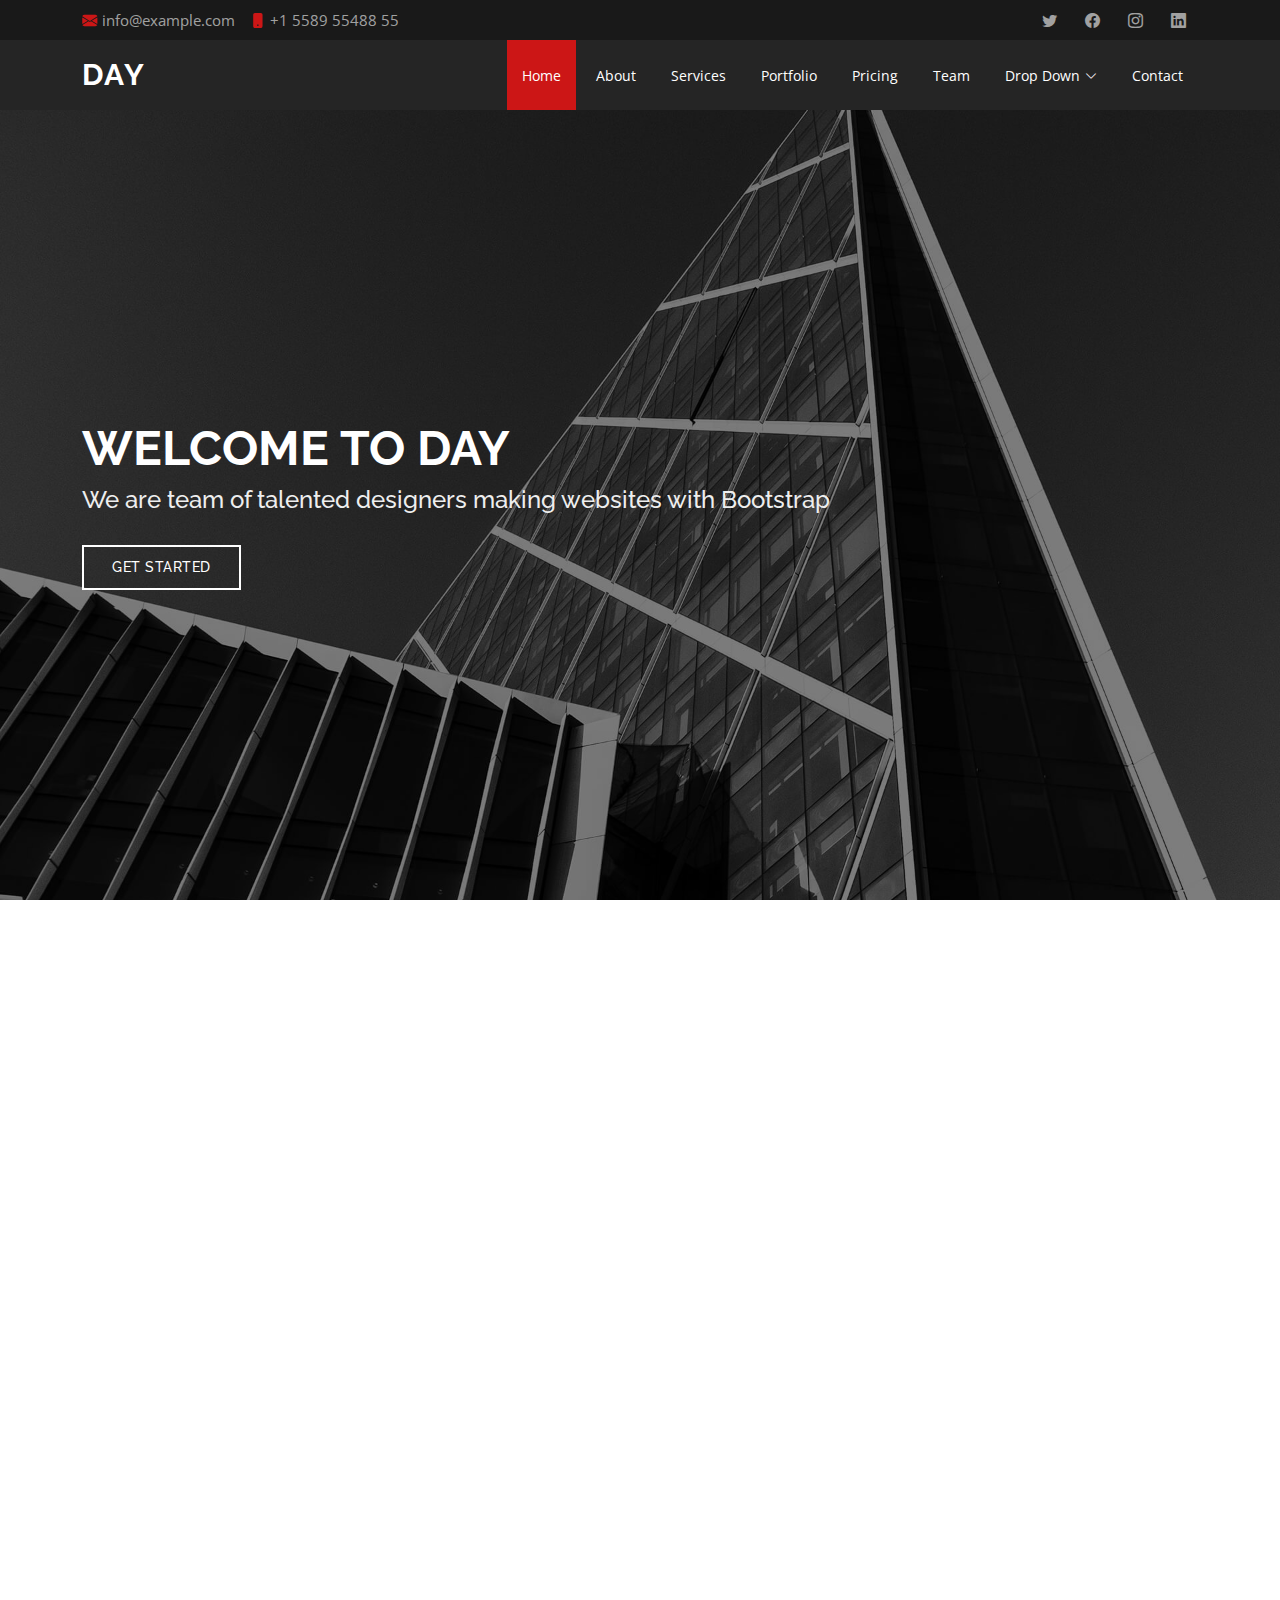
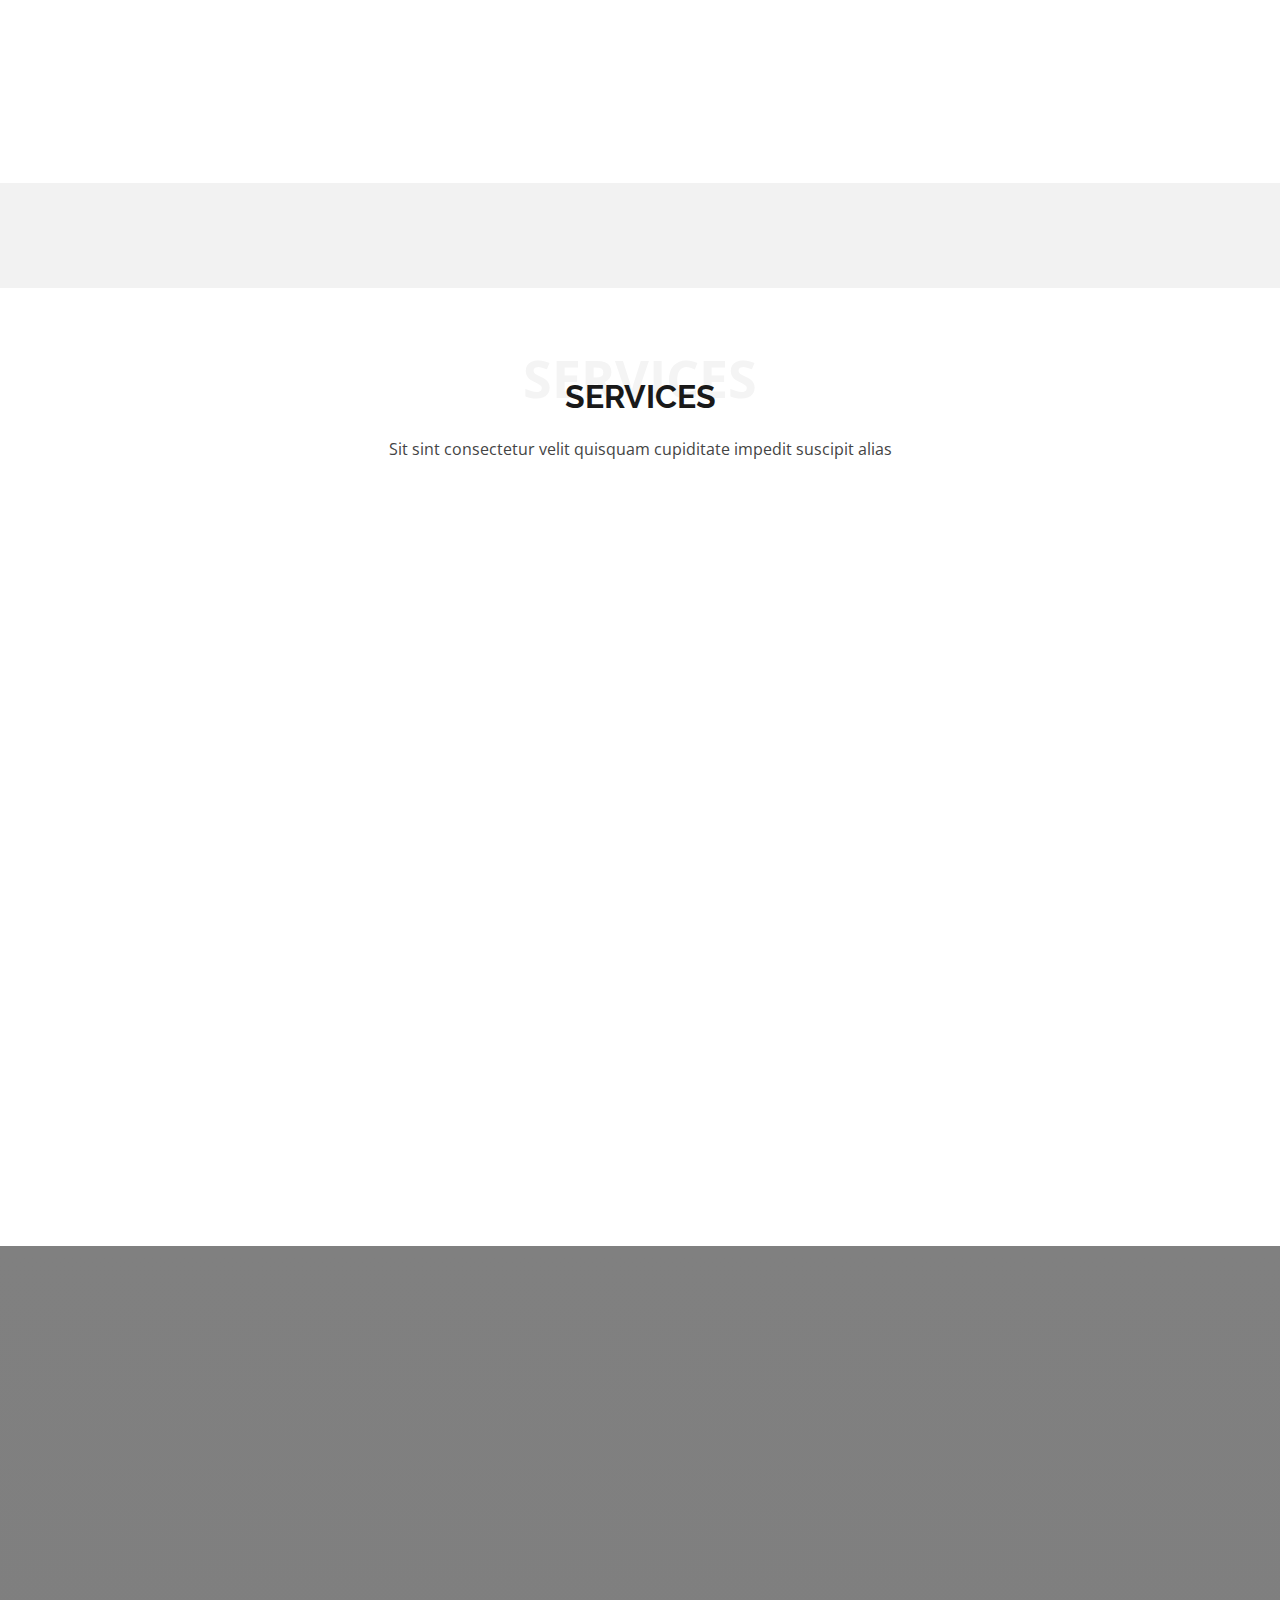
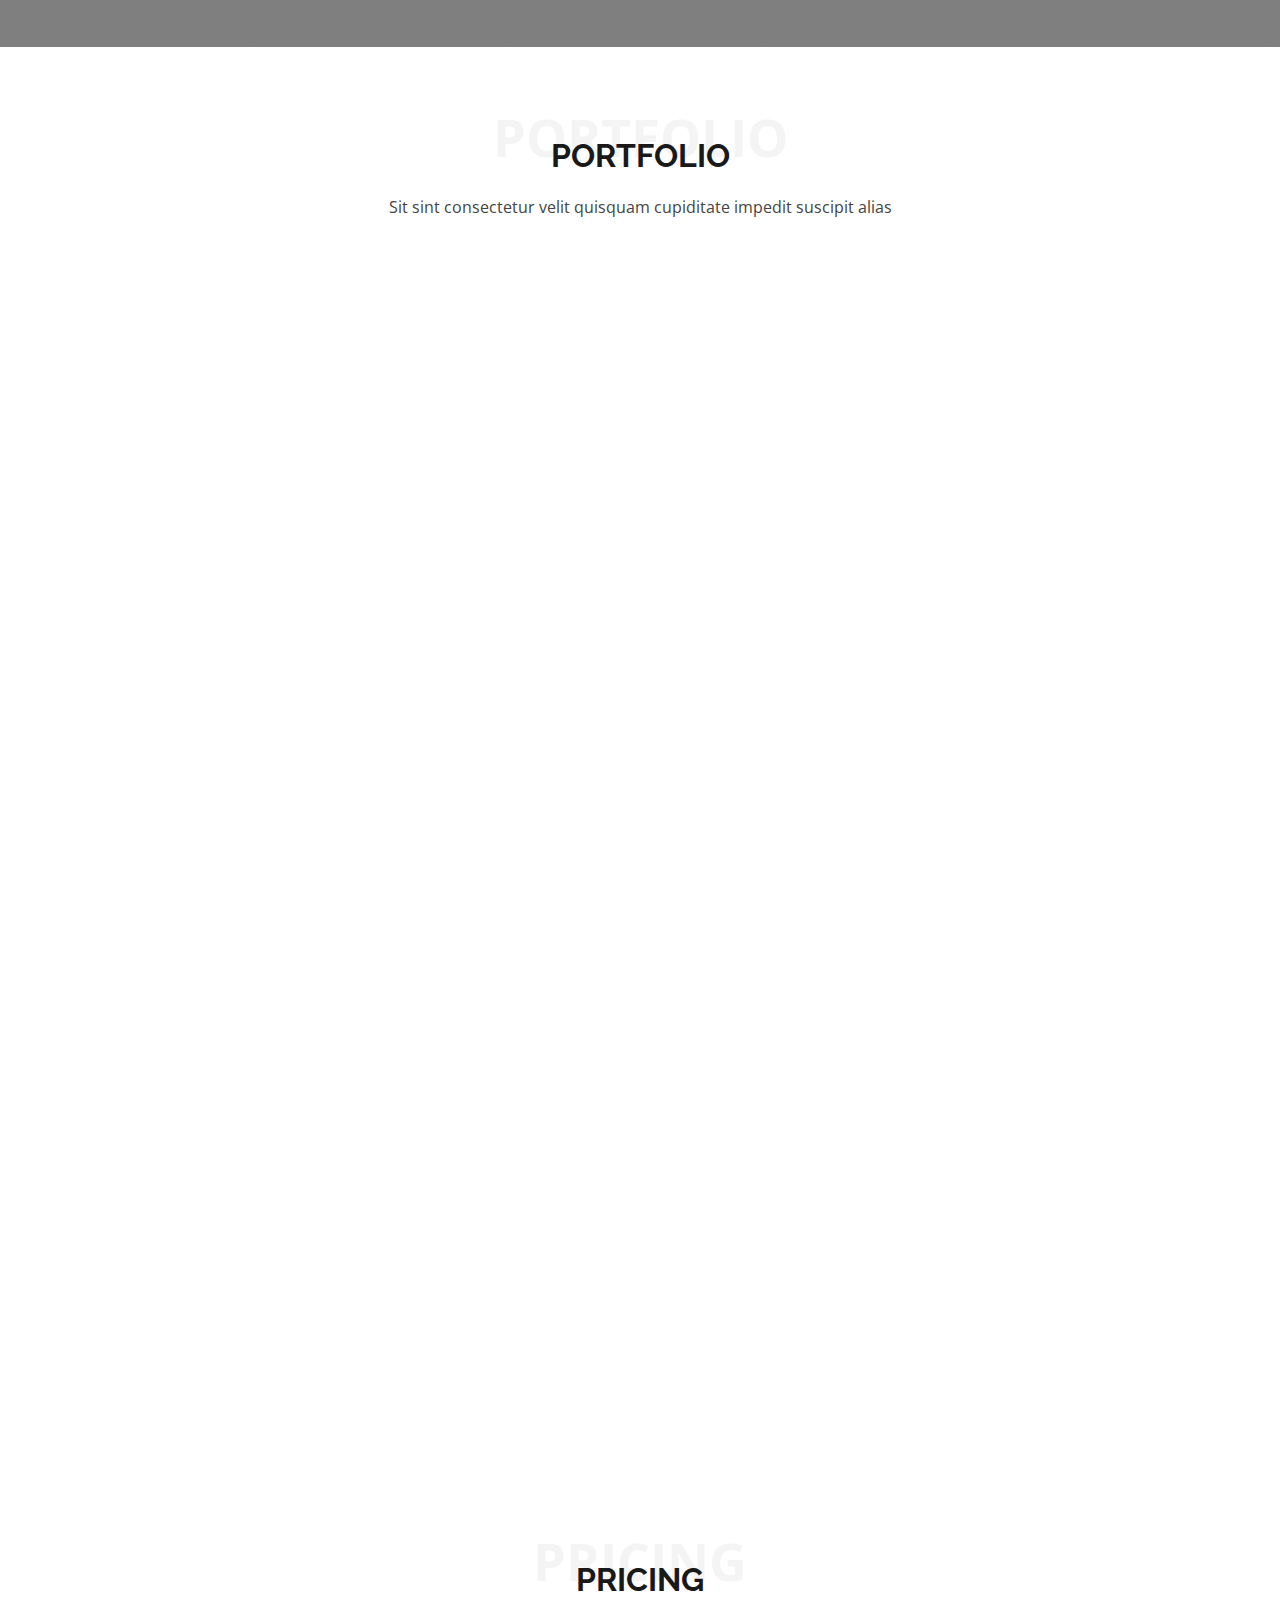
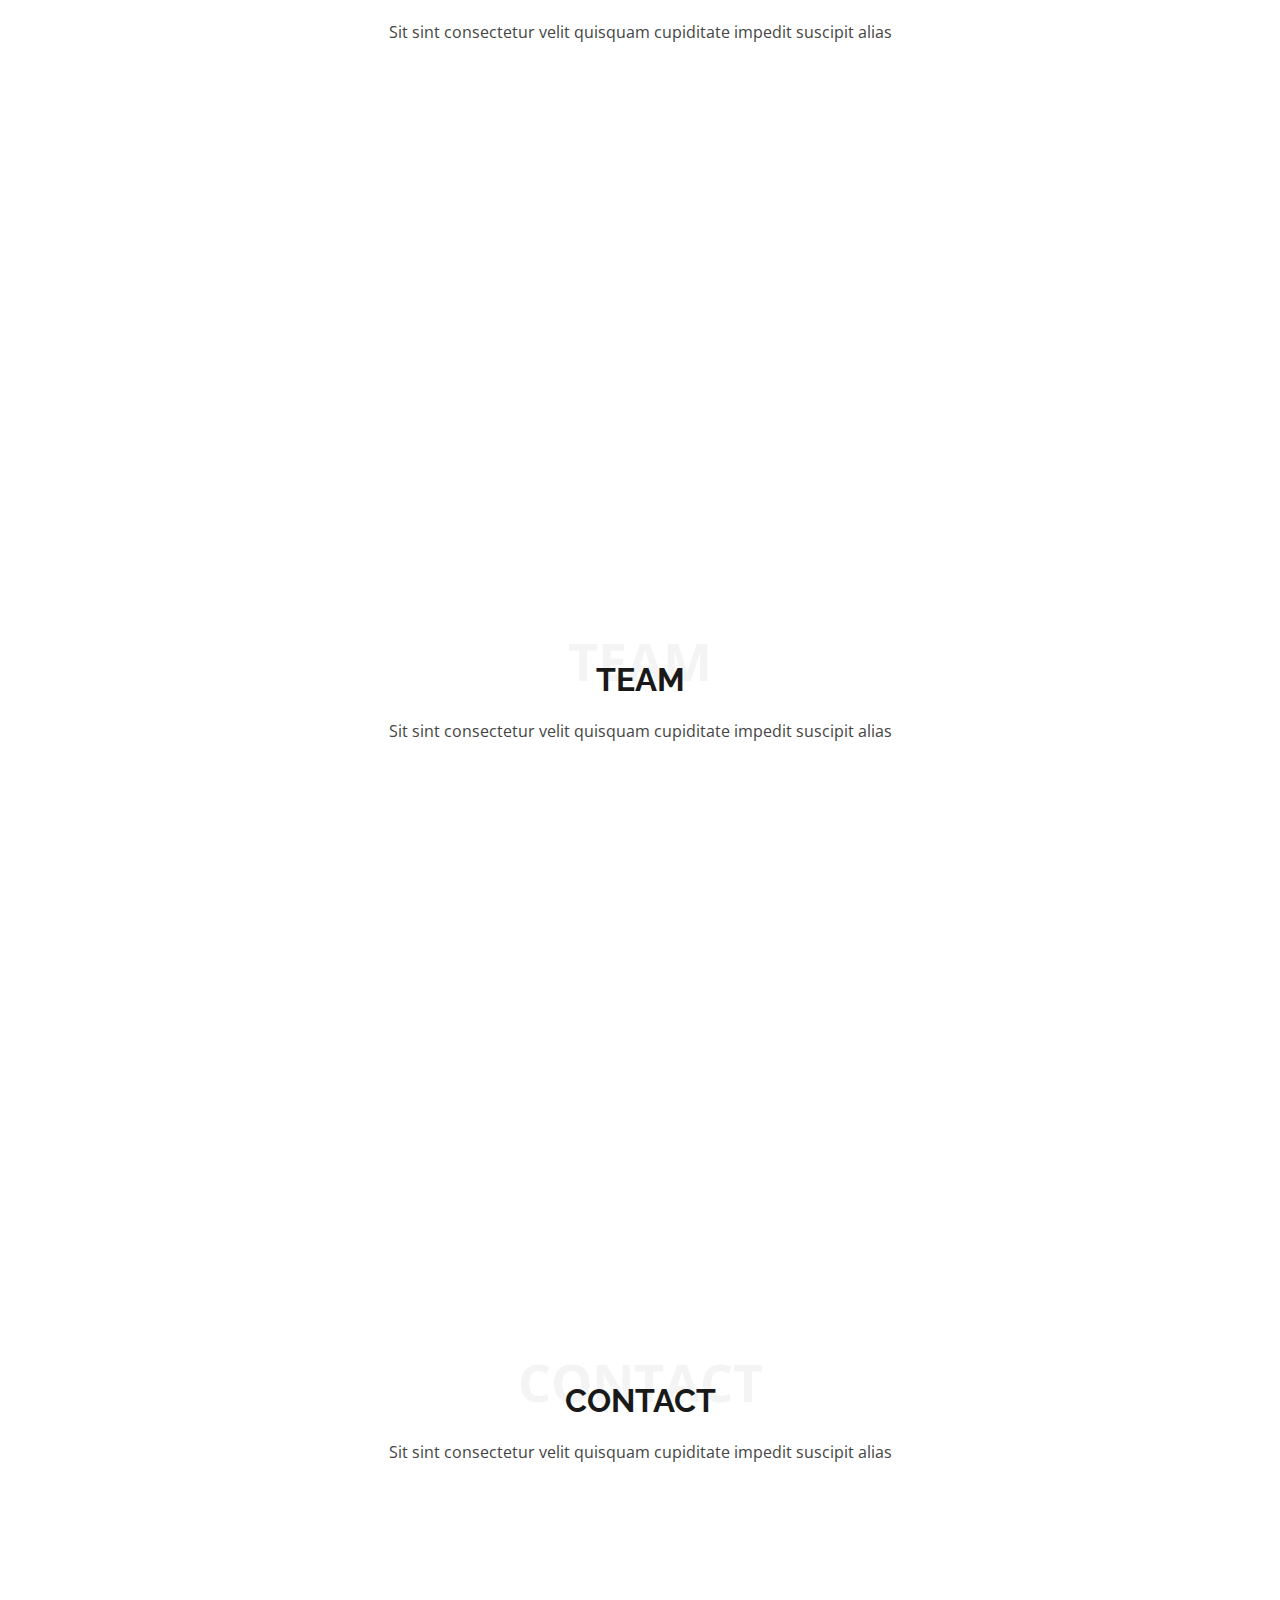
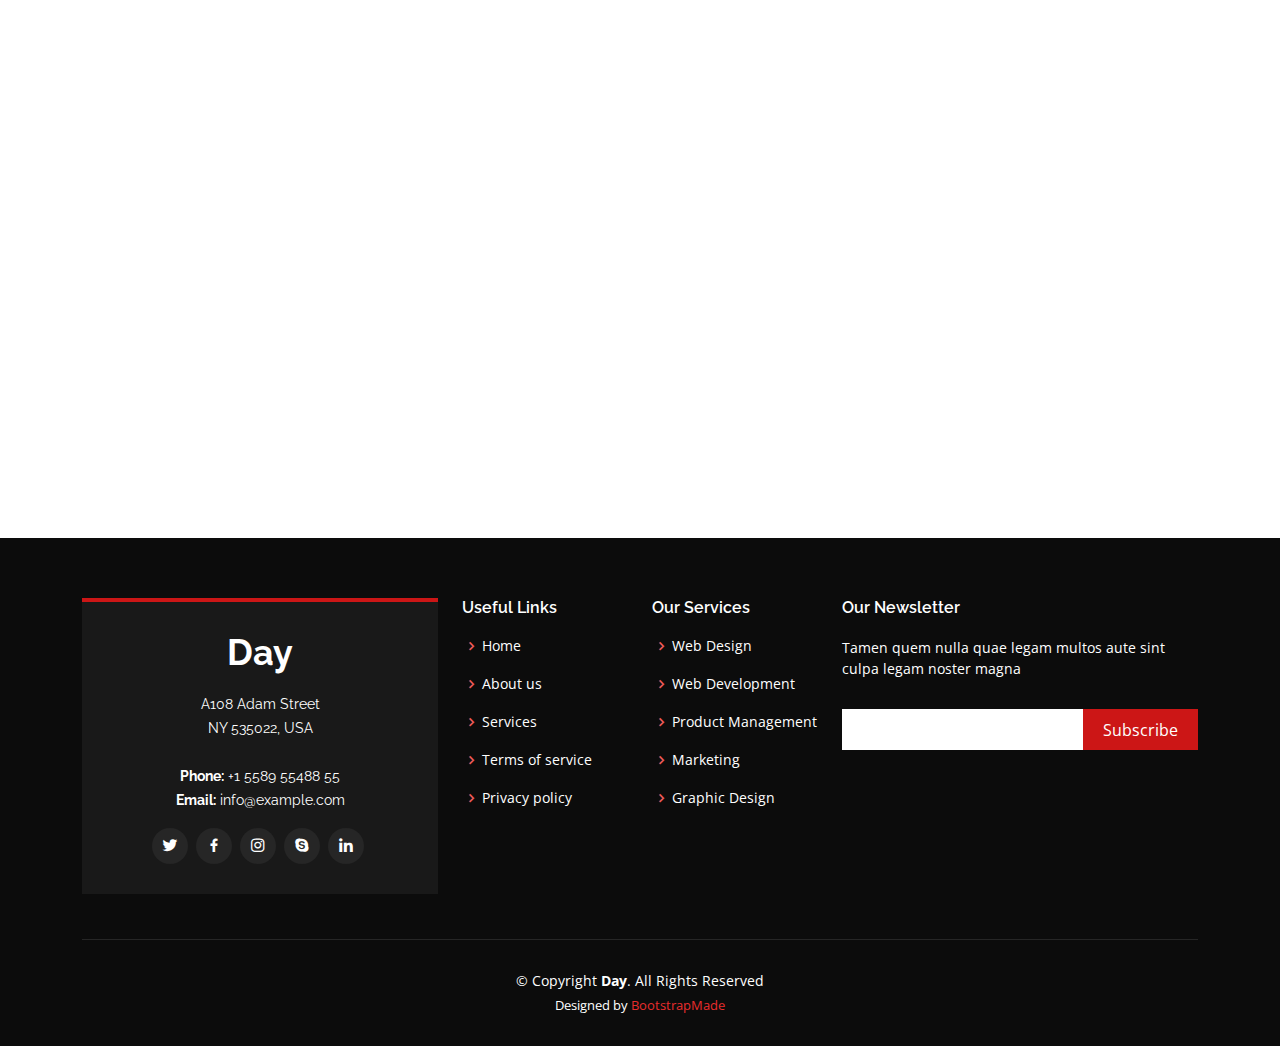
<file: index.html>
<!DOCTYPE html>
<html lang="en">

<head>
  <meta charset="utf-8">
  <meta content="width=device-width, initial-scale=1.0" name="viewport">

  <title>Day Bootstrap Template - Index</title>
  <meta content="" name="description">
  <meta content="" name="keywords">

  <!-- Favicons -->
  <link href="assets/img/favicon.png" rel="icon">
  <link href="assets/img/apple-touch-icon.png" rel="apple-touch-icon">

  <!-- Google Fonts -->
  <link
    href="https://fonts.googleapis.com/css?family=Open+Sans:300,300i,400,400i,600,600i,700,700i|Raleway:300,300i,400,400i,500,500i,600,600i,700,700i|Poppins:300,300i,400,400i,500,500i,600,600i,700,700i"
    rel="stylesheet">

  <!-- Vendor CSS Files -->
  <link href="assets/vendor/aos/aos.css" rel="stylesheet">
  <link href="assets/vendor/bootstrap/css/bootstrap.min.css" rel="stylesheet">
  <link href="assets/vendor/bootstrap-icons/bootstrap-icons.css" rel="stylesheet">
  <link href="assets/vendor/boxicons/css/boxicons.min.css" rel="stylesheet">
  <link href="assets/vendor/glightbox/css/glightbox.min.css" rel="stylesheet">
  <link href="assets/vendor/swiper/swiper-bundle.min.css" rel="stylesheet">

  <!-- Template Main CSS File -->
  <link href="assets/css/style.css" rel="stylesheet">

  <!-- =======================================================
  * Template Name: Day
  * Updated: Sep 18 2023 with Bootstrap v5.3.2
  * Template URL: https://bootstrapmade.com/day-multipurpose-html-template-for-free/
  * Author: BootstrapMade.com
  * License: https://bootstrapmade.com/license/
  ======================================================== -->
</head>

<body>

  <!-- ======= Top Bar ======= -->
  <section id="topbar" class="d-flex align-items-center">
    <div class="container d-flex justify-content-center justify-content-md-between">
      <div class="contact-info d-flex align-items-center">
        <i class="bi bi-envelope-fill"></i><a href="mailto:contact@example.com">info@example.com</a>
        <i class="bi bi-phone-fill phone-icon"></i> +1 5589 55488 55
      </div>
      <div class="social-links d-none d-md-block">
        <a href="#" class="twitter"><i class="bi bi-twitter"></i></a>
        <a href="#" class="facebook"><i class="bi bi-facebook"></i></a>
        <a href="#" class="instagram"><i class="bi bi-instagram"></i></a>
        <a href="#" class="linkedin"><i class="bi bi-linkedin"></i></i></a>
      </div>
    </div>
  </section>

  <!-- ======= Header ======= -->
  <header id="header" class="d-flex align-items-center">
    <div class="container d-flex align-items-center justify-content-between">

      <h1 class="logo"><a href="index.html">Day</a></h1>
      <!-- Uncomment below if you prefer to use an image logo -->
      <!-- <a href="index.html" class="logo"><img src="assets/img/logo.png" alt="" class="img-fluid"></a>-->

      <nav id="navbar" class="navbar">
        <ul>
          <li><a class="nav-link scrollto active" href="#hero">Home</a></li>
          <li><a class="nav-link scrollto" href="#about">About</a></li>
          <li><a class="nav-link scrollto" href="#services">Services</a></li>
          <li><a class="nav-link scrollto " href="#portfolio">Portfolio</a></li>
          <li><a class="nav-link scrollto" href="#pricing">Pricing</a></li>
          <li><a class="nav-link scrollto" href="#team">Team</a></li>
          <li class="dropdown"><a href="#"><span>Drop Down</span> <i class="bi bi-chevron-down"></i></a>
            <ul>
              <li><a href="#">Drop Down 1</a></li>
              <li class="dropdown"><a href="#"><span>Deep Drop Down</span> <i class="bi bi-chevron-right"></i></a>
                <ul>
                  <li><a href="#">Deep Drop Down 1</a></li>
                  <li><a href="#">Deep Drop Down 2</a></li>
                  <li><a href="#">Deep Drop Down 3</a></li>
                  <li><a href="#">Deep Drop Down 4</a></li>
                  <li><a href="#">Deep Drop Down 5</a></li>
                </ul>
              </li>
              <li><a href="#">Drop Down 2</a></li>
              <li><a href="#">Drop Down 3</a></li>
              <li><a href="#">Drop Down 4</a></li>
            </ul>
          </li>
          <li><a class="nav-link scrollto" href="#contact">Contact</a></li>
        </ul>
        <i class="bi bi-list mobile-nav-toggle"></i>
      </nav><!-- .navbar -->

    </div>
  </header><!-- End Header -->

  <!-- ======= Hero Section ======= -->
  <section id="hero" class="d-flex align-items-center">
    <div class="container position-relative" data-aos="fade-up" data-aos-delay="500">
      <h1>Welcome to Day</h1>
      <h2>We are team of talented designers making websites with Bootstrap</h2>
      <a href="#about" class="btn-get-started scrollto">Get Started</a>
    </div>
  </section><!-- End Hero -->

  <main id="main">

    <!-- ======= About Section ======= -->
    <section id="about" class="about">
      <div class="container">

        <div class="row">
          <div class="col-lg-6 order-1 order-lg-2" data-aos="fade-left">
            <img src="assets/img/about.jpg" class="img-fluid" alt="">
          </div>
          <div class="col-lg-6 pt-4 pt-lg-0 order-2 order-lg-1 content" data-aos="fade-right">
            <h3>Voluptatem dignissimos provident quasi corporis voluptates sit assumenda.</h3>
            <p class="fst-italic">
              Lorem ipsum dolor sit amet, consectetur adipiscing elit, sed do eiusmod tempor incididunt ut labore et
              dolore
              magna aliqua.
            </p>
            <ul>
              <li><i class="bi bi-check-circle"></i> Ullamco laboris nisi ut aliquip ex ea commodo consequat.</li>
              <li><i class="bi bi-check-circle"></i> Duis aute irure dolor in reprehenderit in voluptate velit.</li>
              <li><i class="bi bi-check-circle"></i> Ullamco laboris nisi ut aliquip ex ea commodo consequat. Duis aute
                irure dolor in reprehenderit in voluptate trideta storacalaperda mastiro dolore eu fugiat nulla
                pariatur.</li>
            </ul>
            <p>
              Ullamco laboris nisi ut aliquip ex ea commodo consequat. Duis aute irure dolor in reprehenderit in
              voluptate
              velit esse cillum dolore eu fugiat nulla pariatur. Excepteur sint occaecat cupidatat non proident, sunt in
              culpa qui officia deserunt mollit anim id est laborum
            </p>
          </div>
        </div>

      </div>
    </section><!-- End About Section -->

    <!-- ======= Why Us Section ======= -->
    <section id="why-us" class="why-us">
      <div class="container">

        <div class="row">

          <div class="col-lg-4" data-aos="fade-up">
            <div class="box">
              <span>01</span>
              <h4>Lorem Ipsum</h4>
              <p>Ulamco laboris nisi ut aliquip ex ea commodo consequat. Et consectetur ducimus vero placeat</p>
            </div>
          </div>

          <div class="col-lg-4 mt-4 mt-lg-0" data-aos="fade-up" data-aos-delay="150">
            <div class="box">
              <span>02</span>
              <h4>Repellat Nihil</h4>
              <p>Dolorem est fugiat occaecati voluptate velit esse. Dicta veritatis dolor quod et vel dire leno para
                dest</p>
            </div>
          </div>

          <div class="col-lg-4 mt-4 mt-lg-0" data-aos="fade-up" data-aos-delay="300">
            <div class="box">
              <span>03</span>
              <h4> Ad ad velit qui</h4>
              <p>Molestiae officiis omnis illo asperiores. Aut doloribus vitae sunt debitis quo vel nam quis</p>
            </div>
          </div>

        </div>

      </div>
    </section><!-- End Why Us Section -->

    <!-- ======= Clients Section ======= -->
    <section id="clients" class="clients">
      <div class="container" data-aos="zoom-in">

        <div class="row d-flex align-items-center">

          <div class="col-lg-2 col-md-4 col-6">
            <img src="assets/img/clients/client-1.png" class="img-fluid" alt="">
          </div>

          <div class="col-lg-2 col-md-4 col-6">
            <img src="assets/img/clients/client-2.png" class="img-fluid" alt="">
          </div>

          <div class="col-lg-2 col-md-4 col-6">
            <img src="assets/img/clients/client-3.png" class="img-fluid" alt="">
          </div>

          <div class="col-lg-2 col-md-4 col-6">
            <img src="assets/img/clients/client-4.png" class="img-fluid" alt="">
          </div>

          <div class="col-lg-2 col-md-4 col-6">
            <img src="assets/img/clients/client-5.png" class="img-fluid" alt="">
          </div>

          <div class="col-lg-2 col-md-4 col-6">
            <img src="assets/img/clients/client-6.png" class="img-fluid" alt="">
          </div>

        </div>

      </div>
    </section><!-- End Clients Section -->

    <!-- ======= Services Section ======= -->
    <section id="services" class="services">
      <div class="container">

        <div class="section-title">
          <span>Services</span>
          <h2>Services</h2>
          <p>Sit sint consectetur velit quisquam cupiditate impedit suscipit alias</p>
        </div>

        <div class="row">
          <div class="col-lg-4 col-md-6 d-flex align-items-stretch" data-aos="fade-up">
            <div class="icon-box">
              <div class="icon"><i class="bx bxl-dribbble"></i></div>
              <h4><a href="">Lorem Ipsum</a></h4>
              <p>Voluptatum deleniti atque corrupti quos dolores et quas molestias excepturi</p>
            </div>
          </div>

          <div class="col-lg-4 col-md-6 d-flex align-items-stretch mt-4 mt-md-0" data-aos="fade-up"
            data-aos-delay="150">
            <div class="icon-box">
              <div class="icon"><i class="bx bx-file"></i></div>
              <h4><a href="">Sed ut perspiciatis</a></h4>
              <p>Duis aute irure dolor in reprehenderit in voluptate velit esse cillum dolore</p>
            </div>
          </div>

          <div class="col-lg-4 col-md-6 d-flex align-items-stretch mt-4 mt-lg-0" data-aos="fade-up"
            data-aos-delay="300">
            <div class="icon-box">
              <div class="icon"><i class="bx bx-tachometer"></i></div>
              <h4><a href="">Magni Dolores</a></h4>
              <p>Excepteur sint occaecat cupidatat non proident, sunt in culpa qui officia</p>
            </div>
          </div>

          <div class="col-lg-4 col-md-6 d-flex align-items-stretch mt-4" data-aos="fade-up" data-aos-delay="450">
            <div class="icon-box">
              <div class="icon"><i class="bx bx-world"></i></div>
              <h4><a href="">Nemo Enim</a></h4>
              <p>At vero eos et accusamus et iusto odio dignissimos ducimus qui blanditiis</p>
            </div>
          </div>

          <div class="col-lg-4 col-md-6 d-flex align-items-stretch mt-4" data-aos="fade-up" data-aos-delay="600">
            <div class="icon-box">
              <div class="icon"><i class="bx bx-slideshow"></i></div>
              <h4><a href="">Dele cardo</a></h4>
              <p>Quis consequatur saepe eligendi voluptatem consequatur dolor consequuntur</p>
            </div>
          </div>

          <div class="col-lg-4 col-md-6 d-flex align-items-stretch mt-4" data-aos="fade-up" data-aos-delay="750">
            <div class="icon-box">
              <div class="icon"><i class="bx bx-arch"></i></div>
              <h4><a href="">Divera don</a></h4>
              <p>Modi nostrum vel laborum. Porro fugit error sit minus sapiente sit aspernatur</p>
            </div>
          </div>

        </div>

      </div>
    </section><!-- End Services Section -->

    <!-- ======= Cta Section ======= -->
    <section id="cta" class="cta">
      <div class="container" data-aos="zoom-in">

        <div class="text-center">
          <h3>Call To Action</h3>
          <p> Duis aute irure dolor in reprehenderit in voluptate velit esse cillum dolore eu fugiat nulla pariatur.
            Excepteur sint occaecat cupidatat non proident, sunt in culpa qui officia deserunt mollit anim id est
            laborum.</p>
          <a class="cta-btn" href="#">Call To Action</a>
        </div>

      </div>
    </section><!-- End Cta Section -->

    <!-- ======= Portfolio Section ======= -->
    <section id="portfolio" class="portfolio">
      <div class="container">

        <div class="section-title">
          <span>Portfolio</span>
          <h2>Portfolio</h2>
          <p>Sit sint consectetur velit quisquam cupiditate impedit suscipit alias</p>
        </div>

        <div class="row" data-aos="fade-up">
          <div class="col-lg-12 d-flex justify-content-center">
            <ul id="portfolio-flters">
              <li data-filter="*" class="filter-active">All</li>
              <li data-filter=".filter-app">App</li>
              <li data-filter=".filter-card">Card</li>
              <li data-filter=".filter-web">Web</li>
            </ul>
          </div>
        </div>

        <div class="row portfolio-container" data-aos="fade-up" data-aos-delay="150">

          <div class="col-lg-4 col-md-6 portfolio-item filter-app">
            <img src="assets/img/portfolio/portfolio-1.jpg" class="img-fluid" alt="">
            <div class="portfolio-info">
              <h4>App 1</h4>
              <p>App</p>
              <a href="assets/img/portfolio/portfolio-1.jpg" data-gallery="portfolioGallery"
                class="portfolio-lightbox preview-link" title="App 1"><i class="bx bx-plus"></i></a>
              <a href="portfolio-details.html" class="details-link" title="More Details"><i class="bx bx-link"></i></a>
            </div>
          </div>

          <div class="col-lg-4 col-md-6 portfolio-item filter-web">
            <img src="assets/img/portfolio/portfolio-2.jpg" class="img-fluid" alt="">
            <div class="portfolio-info">
              <h4>Web 3</h4>
              <p>Web</p>
              <a href="assets/img/portfolio/portfolio-2.jpg" data-gallery="portfolioGallery"
                class="portfolio-lightbox preview-link" title="Web 3"><i class="bx bx-plus"></i></a>
              <a href="portfolio-details.html" class="details-link" title="More Details"><i class="bx bx-link"></i></a>
            </div>
          </div>

          <div class="col-lg-4 col-md-6 portfolio-item filter-app">
            <img src="assets/img/portfolio/portfolio-3.jpg" class="img-fluid" alt="">
            <div class="portfolio-info">
              <h4>App 2</h4>
              <p>App</p>
              <a href="assets/img/portfolio/portfolio-3.jpg" data-gallery="portfolioGallery"
                class="portfolio-lightbox preview-link" title="App 2"><i class="bx bx-plus"></i></a>
              <a href="portfolio-details.html" class="details-link" title="More Details"><i class="bx bx-link"></i></a>
            </div>
          </div>

          <div class="col-lg-4 col-md-6 portfolio-item filter-card">
            <img src="assets/img/portfolio/portfolio-4.jpg" class="img-fluid" alt="">
            <div class="portfolio-info">
              <h4>Card 2</h4>
              <p>Card</p>
              <a href="assets/img/portfolio/portfolio-4.jpg" data-gallery="portfolioGallery"
                class="portfolio-lightbox preview-link" title="Card 2"><i class="bx bx-plus"></i></a>
              <a href="portfolio-details.html" class="details-link" title="More Details"><i class="bx bx-link"></i></a>
            </div>
          </div>

          <div class="col-lg-4 col-md-6 portfolio-item filter-web">
            <img src="assets/img/portfolio/portfolio-5.jpg" class="img-fluid" alt="">
            <div class="portfolio-info">
              <h4>Web 2</h4>
              <p>Web</p>
              <a href="assets/img/portfolio/portfolio-5.jpg" data-gallery="portfolioGallery"
                class="portfolio-lightbox preview-link" title="Web 2"><i class="bx bx-plus"></i></a>
              <a href="portfolio-details.html" class="details-link" title="More Details"><i class="bx bx-link"></i></a>
            </div>
          </div>

          <div class="col-lg-4 col-md-6 portfolio-item filter-app">
            <img src="assets/img/portfolio/portfolio-6.jpg" class="img-fluid" alt="">
            <div class="portfolio-info">
              <h4>App 3</h4>
              <p>App</p>
              <a href="assets/img/portfolio/portfolio-6.jpg" data-gallery="portfolioGallery"
                class="portfolio-lightbox preview-link" title="App 3"><i class="bx bx-plus"></i></a>
              <a href="portfolio-details.html" class="details-link" title="More Details"><i class="bx bx-link"></i></a>
            </div>
          </div>

          <div class="col-lg-4 col-md-6 portfolio-item filter-card">
            <img src="assets/img/portfolio/portfolio-7.jpg" class="img-fluid" alt="">
            <div class="portfolio-info">
              <h4>Card 1</h4>
              <p>Card</p>
              <a href="assets/img/portfolio/portfolio-7.jpg" data-gallery="portfolioGallery"
                class="portfolio-lightbox preview-link" title="Card 1"><i class="bx bx-plus"></i></a>
              <a href="portfolio-details.html" class="details-link" title="More Details"><i class="bx bx-link"></i></a>
            </div>
          </div>

          <div class="col-lg-4 col-md-6 portfolio-item filter-card">
            <img src="assets/img/portfolio/portfolio-8.jpg" class="img-fluid" alt="">
            <div class="portfolio-info">
              <h4>Card 3</h4>
              <p>Card</p>
              <a href="assets/img/portfolio/portfolio-8.jpg" data-gallery="portfolioGallery"
                class="portfolio-lightbox preview-link" title="Card 3"><i class="bx bx-plus"></i></a>
              <a href="portfolio-details.html" class="details-link" title="More Details"><i class="bx bx-link"></i></a>
            </div>
          </div>

          <div class="col-lg-4 col-md-6 portfolio-item filter-web">
            <img src="assets/img/portfolio/portfolio-9.jpg" class="img-fluid" alt="">
            <div class="portfolio-info">
              <h4>Web 3</h4>
              <p>Web</p>
              <a href="assets/img/portfolio/portfolio-9.jpg" data-gallery="portfolioGallery"
                class="portfolio-lightbox preview-link" title="Web 3"><i class="bx bx-plus"></i></a>
              <a href="portfolio-details.html" class="details-link" title="More Details"><i class="bx bx-link"></i></a>
            </div>
          </div>

        </div>

      </div>
    </section><!-- End Portfolio Section -->

    <!-- ======= Pricing Section ======= -->
    <section id="pricing" class="pricing">
      <div class="container">

        <div class="section-title">
          <span>Pricing</span>
          <h2>Pricing</h2>
          <p>Sit sint consectetur velit quisquam cupiditate impedit suscipit alias</p>
        </div>

        <div class="row">

          <div class="col-lg-4 col-md-6" data-aos="zoom-in" data-aos-delay="150">
            <div class="box">
              <h3>Free</h3>
              <h4><sup>$</sup>0<span> / month</span></h4>
              <ul>
                <li>Aida dere</li>
                <li>Nec feugiat nisl</li>
                <li>Nulla at volutpat dola</li>
                <li class="na">Pharetra massa</li>
                <li class="na">Massa ultricies mi</li>
              </ul>
              <div class="btn-wrap">
                <a href="#" class="btn-buy">Buy Now</a>
              </div>
            </div>
          </div>

          <div class="col-lg-4 col-md-6 mt-4 mt-md-0" data-aos="zoom-in">
            <div class="box featured">
              <h3>Business</h3>
              <h4><sup>$</sup>19<span> / month</span></h4>
              <ul>
                <li>Aida dere</li>
                <li>Nec feugiat nisl</li>
                <li>Nulla at volutpat dola</li>
                <li>Pharetra massa</li>
                <li class="na">Massa ultricies mi</li>
              </ul>
              <div class="btn-wrap">
                <a href="#" class="btn-buy">Buy Now</a>
              </div>
            </div>
          </div>

          <div class="col-lg-4 col-md-6 mt-4 mt-lg-0" data-aos="zoom-in" data-aos-delay="150">
            <div class="box">
              <h3>Developer</h3>
              <h4><sup>$</sup>29<span> / month</span></h4>
              <ul>
                <li>Aida dere</li>
                <li>Nec feugiat nisl</li>
                <li>Nulla at volutpat dola</li>
                <li>Pharetra massa</li>
                <li>Massa ultricies mi</li>
              </ul>
              <div class="btn-wrap">
                <a href="#" class="btn-buy">Buy Now</a>
              </div>
            </div>
          </div>

        </div>

      </div>
    </section><!-- End Pricing Section -->

    <!-- ======= Team Section ======= -->
    <section id="team" class="team">
      <div class="container">

        <div class="section-title">
          <span>Team</span>
          <h2>Team</h2>
          <p>Sit sint consectetur velit quisquam cupiditate impedit suscipit alias</p>
        </div>

        <div class="row">
          <div class="col-lg-4 col-md-6 d-flex align-items-stretch" data-aos="zoom-in">
            <div class="member">
              <img src="assets/img/team/team-1.jpg" alt="">
              <h4>Walter White</h4>
              <span>Chief Executive Officer</span>
              <p>
                Magni qui quod omnis unde et eos fuga et exercitationem. Odio veritatis perspiciatis quaerat qui aut aut
                aut
              </p>
              <div class="social">
                <a href=""><i class="bi bi-twitter"></i></a>
                <a href=""><i class="bi bi-facebook"></i></a>
                <a href=""><i class="bi bi-instagram"></i></a>
                <a href=""><i class="bi bi-linkedin"></i></a>
              </div>
            </div>
          </div>

          <div class="col-lg-4 col-md-6 d-flex align-items-stretch" data-aos="zoom-in">
            <div class="member">
              <img src="assets/img/team/team-2.jpg" alt="">
              <h4>Sarah Jhinson</h4>
              <span>Product Manager</span>
              <p>
                Repellat fugiat adipisci nemo illum nesciunt voluptas repellendus. In architecto rerum rerum temporibus
              </p>
              <div class="social">
                <a href=""><i class="bi bi-twitter"></i></a>
                <a href=""><i class="bi bi-facebook"></i></a>
                <a href=""><i class="bi bi-instagram"></i></a>
                <a href=""><i class="bi bi-linkedin"></i></a>
              </div>
            </div>
          </div>

          <div class="col-lg-4 col-md-6 d-flex align-items-stretch" data-aos="zoom-in">
            <div class="member">
              <img src="assets/img/team/team-3.jpg" alt="">
              <h4>William Anderson</h4>
              <span>CTO</span>
              <p>
                Voluptas necessitatibus occaecati quia. Earum totam consequuntur qui porro et laborum toro des clara
              </p>
              <div class="social">
                <a href=""><i class="bi bi-twitter"></i></a>
                <a href=""><i class="bi bi-facebook"></i></a>
                <a href=""><i class="bi bi-instagram"></i></a>
                <a href=""><i class="bi bi-linkedin"></i></a>
              </div>
            </div>
          </div>

        </div>

      </div>
    </section><!-- End Team Section -->

    <!-- ======= Contact Section ======= -->
    <section id="contact" class="contact">
      <div class="container">

        <div class="section-title">
          <span>Contact</span>
          <h2>Contact</h2>
          <p>Sit sint consectetur velit quisquam cupiditate impedit suscipit alias</p>
        </div>

        <div class="row" data-aos="fade-up">
          <div class="col-lg-6">
            <div class="info-box mb-4">
              <i class="bx bx-map"></i>
              <h3>Our Address</h3>
              <p>A108 Adam Street, New York, NY 535022</p>
            </div>
          </div>

          <div class="col-lg-3 col-md-6">
            <div class="info-box  mb-4">
              <i class="bx bx-envelope"></i>
              <h3>Email Us</h3>
              <p>contact@example.com</p>
            </div>
          </div>

          <div class="col-lg-3 col-md-6">
            <div class="info-box  mb-4">
              <i class="bx bx-phone-call"></i>
              <h3>Call Us</h3>
              <p>+1 5589 55488 55</p>
            </div>
          </div>

        </div>

        <div class="row" data-aos="fade-up">

          <div class="col-lg-6 ">
            <iframe class="mb-4 mb-lg-0"
              src="https://www.google.com/maps/embed?pb=!1m14!1m8!1m3!1d12097.433213460943!2d-74.0062269!3d40.7101282!3m2!1i1024!2i768!4f13.1!3m3!1m2!1s0x0%3A0xb89d1fe6bc499443!2sDowntown+Conference+Center!5e0!3m2!1smk!2sbg!4v1539943755621"
              frameborder="0" style="border:0; width: 100%; height: 384px;" allowfullscreen></iframe>
          </div>

          <div class="col-lg-6">
            <form action="forms/contact.php" method="post" role="form" class="php-email-form">
              <div class="row">
                <div class="col-md-6 form-group">
                  <input type="text" name="name" class="form-control" id="name" placeholder="Your Name" required>
                </div>
                <div class="col-md-6 form-group mt-3 mt-md-0">
                  <input type="email" class="form-control" name="email" id="email" placeholder="Your Email" required>
                </div>
              </div>
              <div class="form-group mt-3">
                <input type="text" class="form-control" name="subject" id="subject" placeholder="Subject" required>
              </div>
              <div class="form-group mt-3">
                <textarea class="form-control" name="message" rows="5" placeholder="Message" required></textarea>
              </div>
              <div class="my-3">
                <div class="loading">Loading</div>
                <div class="error-message"></div>
                <div class="sent-message">Your message has been sent. Thank you!</div>
              </div>
              <div class="text-center"><button type="submit">Send Message</button></div>
            </form>
          </div>

        </div>

      </div>
    </section><!-- End Contact Section -->

  </main><!-- End #main -->

  <!-- ======= Footer ======= -->
  <footer id="footer">
    <div class="footer-top">
      <div class="container">
        <div class="row">

          <div class="col-lg-4 col-md-6">
            <div class="footer-info">
              <h3>Day</h3>
              <p>
                A108 Adam Street <br>
                NY 535022, USA<br><br>
                <strong>Phone:</strong> +1 5589 55488 55<br>
                <strong>Email:</strong> info@example.com<br>
              </p>
              <div class="social-links mt-3">
                <a href="#" class="twitter"><i class="bx bxl-twitter"></i></a>
                <a href="#" class="facebook"><i class="bx bxl-facebook"></i></a>
                <a href="#" class="instagram"><i class="bx bxl-instagram"></i></a>
                <a href="#" class="google-plus"><i class="bx bxl-skype"></i></a>
                <a href="#" class="linkedin"><i class="bx bxl-linkedin"></i></a>
              </div>
            </div>
          </div>

          <div class="col-lg-2 col-md-6 footer-links">
            <h4>Useful Links</h4>
            <ul>
              <li><i class="bx bx-chevron-right"></i> <a href="#">Home</a></li>
              <li><i class="bx bx-chevron-right"></i> <a href="#">About us</a></li>
              <li><i class="bx bx-chevron-right"></i> <a href="#">Services</a></li>
              <li><i class="bx bx-chevron-right"></i> <a href="#">Terms of service</a></li>
              <li><i class="bx bx-chevron-right"></i> <a href="#">Privacy policy</a></li>
            </ul>
          </div>

          <div class="col-lg-2 col-md-6 footer-links">
            <h4>Our Services</h4>
            <ul>
              <li><i class="bx bx-chevron-right"></i> <a href="#">Web Design</a></li>
              <li><i class="bx bx-chevron-right"></i> <a href="#">Web Development</a></li>
              <li><i class="bx bx-chevron-right"></i> <a href="#">Product Management</a></li>
              <li><i class="bx bx-chevron-right"></i> <a href="#">Marketing</a></li>
              <li><i class="bx bx-chevron-right"></i> <a href="#">Graphic Design</a></li>
            </ul>
          </div>

          <div class="col-lg-4 col-md-6 footer-newsletter">
            <h4>Our Newsletter</h4>
            <p>Tamen quem nulla quae legam multos aute sint culpa legam noster magna</p>
            <form action="" method="post">
              <input type="email" name="email"><input type="submit" value="Subscribe">
            </form>

          </div>

        </div>
      </div>
    </div>

    <div class="container">
      <div class="copyright">
        &copy; Copyright <strong><span>Day</span></strong>. All Rights Reserved
      </div>
      <div class="credits">
        <!-- All the links in the footer should remain intact. -->
        <!-- You can delete the links only if you purchased the pro version. -->
        <!-- Licensing information: https://bootstrapmade.com/license/ -->
        <!-- Purchase the pro version with working PHP/AJAX contact form: https://bootstrapmade.com/day-multipurpose-html-template-for-free/ -->
        Designed by <a href="https://bootstrapmade.com/">BootstrapMade</a>
      </div>
    </div>
  </footer><!-- End Footer -->

  <a href="#" class="back-to-top d-flex align-items-center justify-content-center"><i
      class="bi bi-arrow-up-short"></i></a>
  <div id="preloader"></div>

  <!-- Vendor JS Files -->
  <script src="assets/vendor/aos/aos.js"></script>
  <script src="assets/vendor/bootstrap/js/bootstrap.bundle.min.js"></script>
  <script src="assets/vendor/glightbox/js/glightbox.min.js"></script>
  <script src="assets/vendor/isotope-layout/isotope.pkgd.min.js"></script>
  <script src="assets/vendor/swiper/swiper-bundle.min.js"></script>
  <script src="assets/vendor/php-email-form/validate.js"></script>

  <!-- Template Main JS File -->
  <script src="assets/js/main.js"></script>

</body>

</html>
</file>
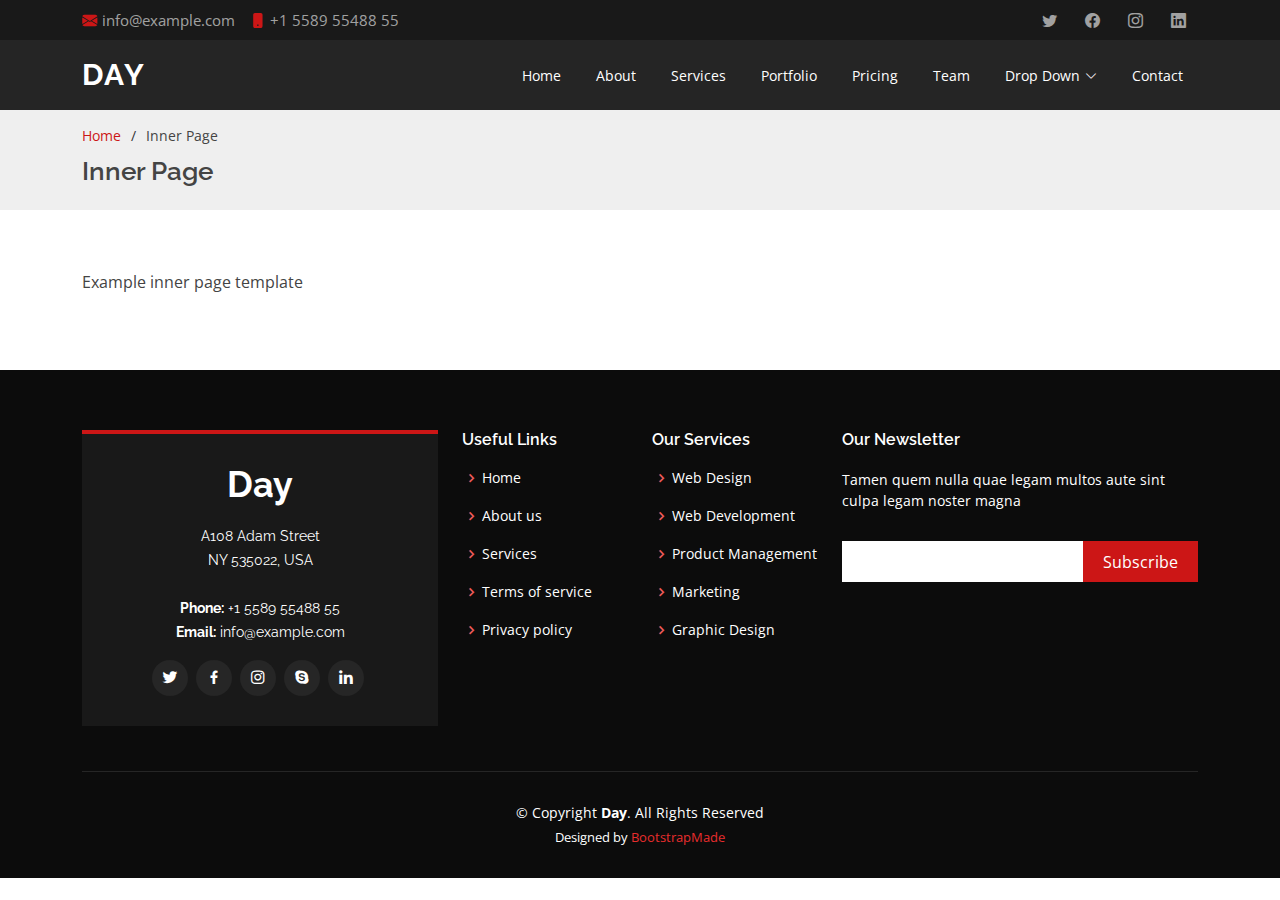
<file: inner-page.html>
<!DOCTYPE html>
<html lang="en">

<head>
  <meta charset="utf-8">
  <meta content="width=device-width, initial-scale=1.0" name="viewport">

  <title>Inner Page - Day Bootstrap Template</title>
  <meta content="" name="description">
  <meta content="" name="keywords">

  <!-- Favicons -->
  <link href="assets/img/favicon.png" rel="icon">
  <link href="assets/img/apple-touch-icon.png" rel="apple-touch-icon">

  <!-- Google Fonts -->
  <link href="https://fonts.googleapis.com/css?family=Open+Sans:300,300i,400,400i,600,600i,700,700i|Raleway:300,300i,400,400i,500,500i,600,600i,700,700i|Poppins:300,300i,400,400i,500,500i,600,600i,700,700i" rel="stylesheet">

  <!-- Vendor CSS Files -->
  <link href="assets/vendor/aos/aos.css" rel="stylesheet">
  <link href="assets/vendor/bootstrap/css/bootstrap.min.css" rel="stylesheet">
  <link href="assets/vendor/bootstrap-icons/bootstrap-icons.css" rel="stylesheet">
  <link href="assets/vendor/boxicons/css/boxicons.min.css" rel="stylesheet">
  <link href="assets/vendor/glightbox/css/glightbox.min.css" rel="stylesheet">
  <link href="assets/vendor/swiper/swiper-bundle.min.css" rel="stylesheet">

  <!-- Template Main CSS File -->
  <link href="assets/css/style.css" rel="stylesheet">

  <!-- =======================================================
  * Template Name: Day
  * Updated: Sep 18 2023 with Bootstrap v5.3.2
  * Template URL: https://bootstrapmade.com/day-multipurpose-html-template-for-free/
  * Author: BootstrapMade.com
  * License: https://bootstrapmade.com/license/
  ======================================================== -->
</head>

<body>

  <!-- ======= Top Bar ======= -->
  <section id="topbar" class="d-flex align-items-center">
    <div class="container d-flex justify-content-center justify-content-md-between">
      <div class="contact-info d-flex align-items-center">
        <i class="bi bi-envelope-fill"></i><a href="mailto:contact@example.com">info@example.com</a>
        <i class="bi bi-phone-fill phone-icon"></i> +1 5589 55488 55
      </div>
      <div class="social-links d-none d-md-block">
        <a href="#" class="twitter"><i class="bi bi-twitter"></i></a>
        <a href="#" class="facebook"><i class="bi bi-facebook"></i></a>
        <a href="#" class="instagram"><i class="bi bi-instagram"></i></a>
        <a href="#" class="linkedin"><i class="bi bi-linkedin"></i></i></a>
      </div>
    </div>
  </section>

  <!-- ======= Header ======= -->
  <header id="header" class="d-flex align-items-center">
    <div class="container d-flex align-items-center justify-content-between">

      <h1 class="logo"><a href="index.html">Day</a></h1>
      <!-- Uncomment below if you prefer to use an image logo -->
      <!-- <a href="index.html" class="logo"><img src="assets/img/logo.png" alt="" class="img-fluid"></a>-->

      <nav id="navbar" class="navbar">
        <ul>
          <li><a class="nav-link scrollto " href="#hero">Home</a></li>
          <li><a class="nav-link scrollto" href="#about">About</a></li>
          <li><a class="nav-link scrollto" href="#services">Services</a></li>
          <li><a class="nav-link scrollto " href="#portfolio">Portfolio</a></li>
          <li><a class="nav-link scrollto" href="#pricing">Pricing</a></li>
          <li><a class="nav-link scrollto" href="#team">Team</a></li>
          <li class="dropdown"><a href="#"><span>Drop Down</span> <i class="bi bi-chevron-down"></i></a>
            <ul>
              <li><a href="#">Drop Down 1</a></li>
              <li class="dropdown"><a href="#"><span>Deep Drop Down</span> <i class="bi bi-chevron-right"></i></a>
                <ul>
                  <li><a href="#">Deep Drop Down 1</a></li>
                  <li><a href="#">Deep Drop Down 2</a></li>
                  <li><a href="#">Deep Drop Down 3</a></li>
                  <li><a href="#">Deep Drop Down 4</a></li>
                  <li><a href="#">Deep Drop Down 5</a></li>
                </ul>
              </li>
              <li><a href="#">Drop Down 2</a></li>
              <li><a href="#">Drop Down 3</a></li>
              <li><a href="#">Drop Down 4</a></li>
            </ul>
          </li>
          <li><a class="nav-link scrollto" href="#contact">Contact</a></li>
        </ul>
        <i class="bi bi-list mobile-nav-toggle"></i>
      </nav><!-- .navbar -->

    </div>
  </header><!-- End Header -->

  <main id="main">

    <!-- ======= Breadcrumbs ======= -->
    <section id="breadcrumbs" class="breadcrumbs">
      <div class="container">

        <ol>
          <li><a href="index.html">Home</a></li>
          <li>Inner Page</li>
        </ol>
        <h2>Inner Page</h2>

      </div>
    </section><!-- End Breadcrumbs -->

    <section class="inner-page">
      <div class="container">
        <p>
          Example inner page template
        </p>
      </div>
    </section>

  </main><!-- End #main -->

  <!-- ======= Footer ======= -->
  <footer id="footer">
    <div class="footer-top">
      <div class="container">
        <div class="row">

          <div class="col-lg-4 col-md-6">
            <div class="footer-info">
              <h3>Day</h3>
              <p>
                A108 Adam Street <br>
                NY 535022, USA<br><br>
                <strong>Phone:</strong> +1 5589 55488 55<br>
                <strong>Email:</strong> info@example.com<br>
              </p>
              <div class="social-links mt-3">
                <a href="#" class="twitter"><i class="bx bxl-twitter"></i></a>
                <a href="#" class="facebook"><i class="bx bxl-facebook"></i></a>
                <a href="#" class="instagram"><i class="bx bxl-instagram"></i></a>
                <a href="#" class="google-plus"><i class="bx bxl-skype"></i></a>
                <a href="#" class="linkedin"><i class="bx bxl-linkedin"></i></a>
              </div>
            </div>
          </div>

          <div class="col-lg-2 col-md-6 footer-links">
            <h4>Useful Links</h4>
            <ul>
              <li><i class="bx bx-chevron-right"></i> <a href="#">Home</a></li>
              <li><i class="bx bx-chevron-right"></i> <a href="#">About us</a></li>
              <li><i class="bx bx-chevron-right"></i> <a href="#">Services</a></li>
              <li><i class="bx bx-chevron-right"></i> <a href="#">Terms of service</a></li>
              <li><i class="bx bx-chevron-right"></i> <a href="#">Privacy policy</a></li>
            </ul>
          </div>

          <div class="col-lg-2 col-md-6 footer-links">
            <h4>Our Services</h4>
            <ul>
              <li><i class="bx bx-chevron-right"></i> <a href="#">Web Design</a></li>
              <li><i class="bx bx-chevron-right"></i> <a href="#">Web Development</a></li>
              <li><i class="bx bx-chevron-right"></i> <a href="#">Product Management</a></li>
              <li><i class="bx bx-chevron-right"></i> <a href="#">Marketing</a></li>
              <li><i class="bx bx-chevron-right"></i> <a href="#">Graphic Design</a></li>
            </ul>
          </div>

          <div class="col-lg-4 col-md-6 footer-newsletter">
            <h4>Our Newsletter</h4>
            <p>Tamen quem nulla quae legam multos aute sint culpa legam noster magna</p>
            <form action="" method="post">
              <input type="email" name="email"><input type="submit" value="Subscribe">
            </form>

          </div>

        </div>
      </div>
    </div>

    <div class="container">
      <div class="copyright">
        &copy; Copyright <strong><span>Day</span></strong>. All Rights Reserved
      </div>
      <div class="credits">
        <!-- All the links in the footer should remain intact. -->
        <!-- You can delete the links only if you purchased the pro version. -->
        <!-- Licensing information: https://bootstrapmade.com/license/ -->
        <!-- Purchase the pro version with working PHP/AJAX contact form: https://bootstrapmade.com/day-multipurpose-html-template-for-free/ -->
        Designed by <a href="https://bootstrapmade.com/">BootstrapMade</a>
      </div>
    </div>
  </footer><!-- End Footer -->

  <a href="#" class="back-to-top d-flex align-items-center justify-content-center"><i class="bi bi-arrow-up-short"></i></a>
  <div id="preloader"></div>

  <!-- Vendor JS Files -->
  <script src="assets/vendor/aos/aos.js"></script>
  <script src="assets/vendor/bootstrap/js/bootstrap.bundle.min.js"></script>
  <script src="assets/vendor/glightbox/js/glightbox.min.js"></script>
  <script src="assets/vendor/isotope-layout/isotope.pkgd.min.js"></script>
  <script src="assets/vendor/swiper/swiper-bundle.min.js"></script>
  <script src="assets/vendor/php-email-form/validate.js"></script>

  <!-- Template Main JS File -->
  <script src="assets/js/main.js"></script>

</body>

</html>
</file>
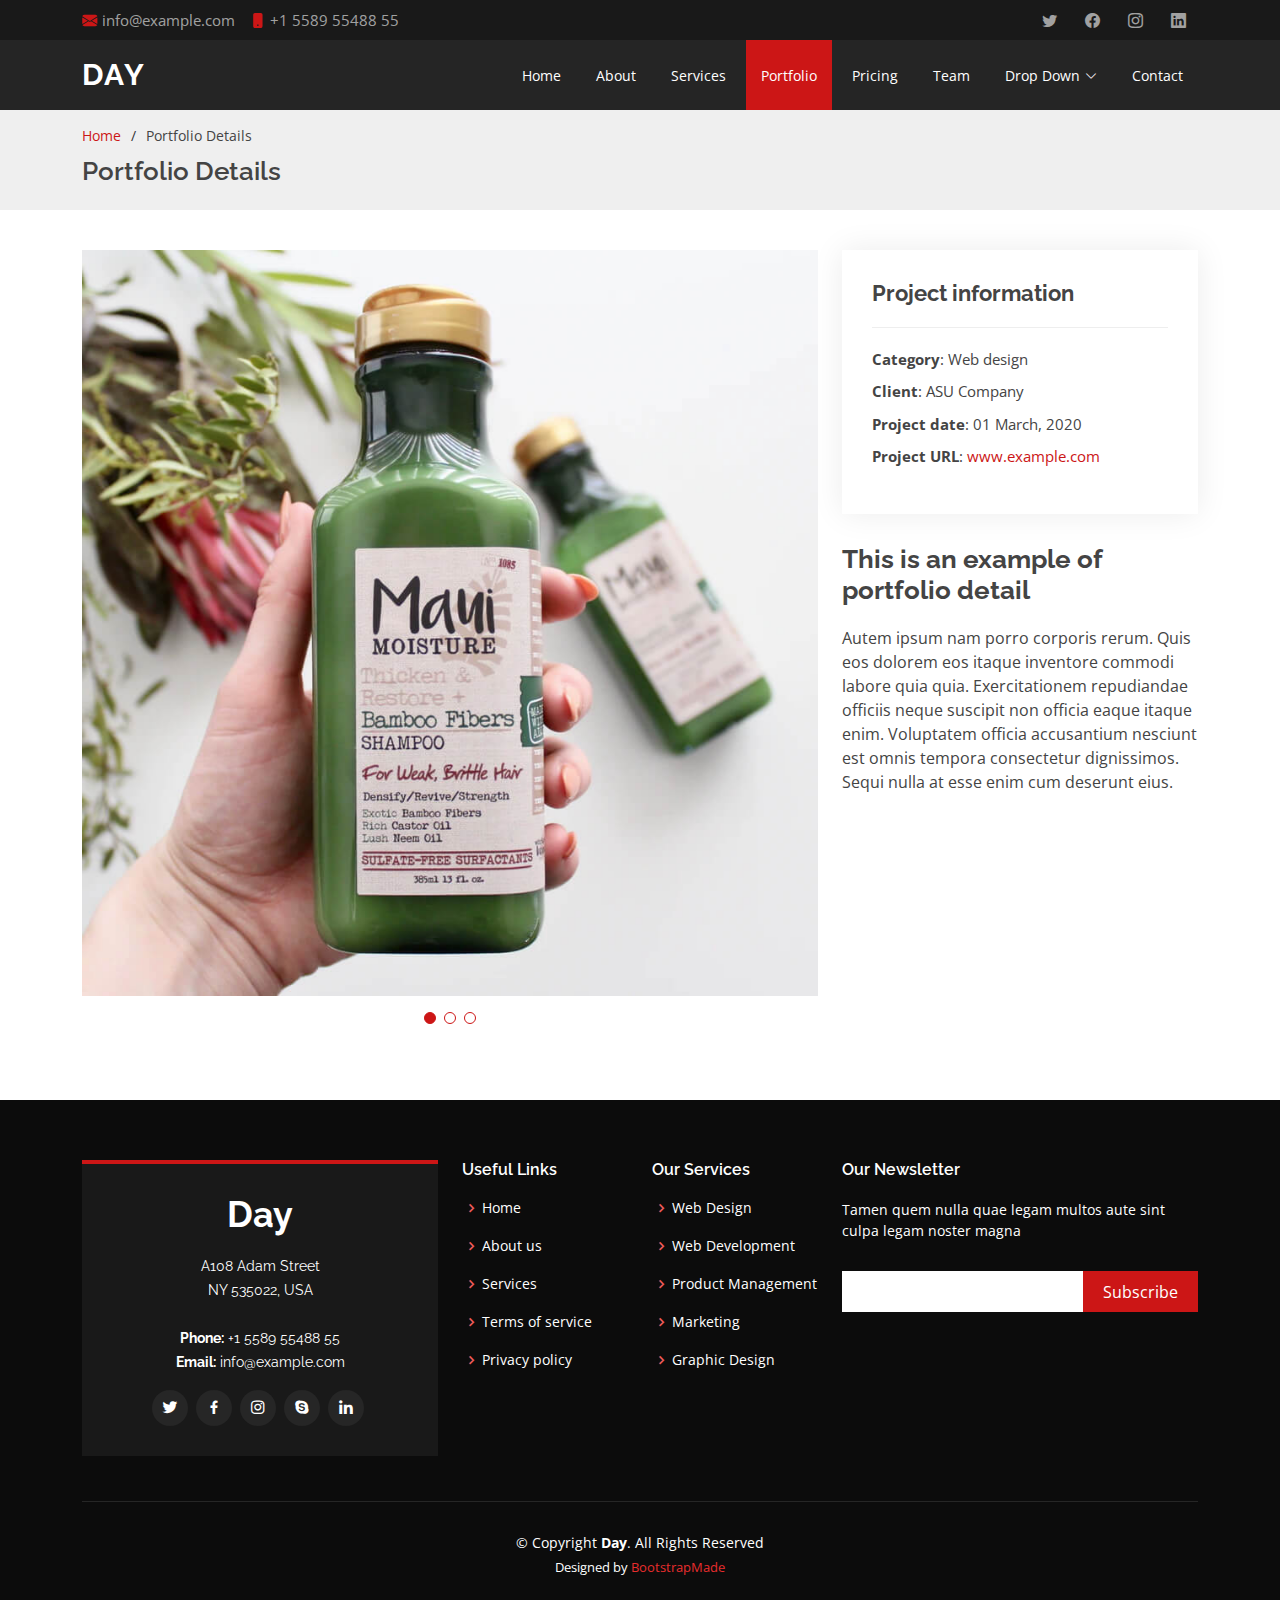
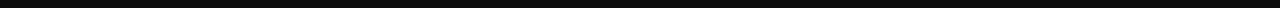
<file: portfolio-details.html>
<!DOCTYPE html>
<html lang="en">

<head>
  <meta charset="utf-8">
  <meta content="width=device-width, initial-scale=1.0" name="viewport">

  <title>Portfolio Details - Day Bootstrap Template</title>
  <meta content="" name="description">
  <meta content="" name="keywords">

  <!-- Favicons -->
  <link href="assets/img/favicon.png" rel="icon">
  <link href="assets/img/apple-touch-icon.png" rel="apple-touch-icon">

  <!-- Google Fonts -->
  <link href="https://fonts.googleapis.com/css?family=Open+Sans:300,300i,400,400i,600,600i,700,700i|Raleway:300,300i,400,400i,500,500i,600,600i,700,700i|Poppins:300,300i,400,400i,500,500i,600,600i,700,700i" rel="stylesheet">

  <!-- Vendor CSS Files -->
  <link href="assets/vendor/aos/aos.css" rel="stylesheet">
  <link href="assets/vendor/bootstrap/css/bootstrap.min.css" rel="stylesheet">
  <link href="assets/vendor/bootstrap-icons/bootstrap-icons.css" rel="stylesheet">
  <link href="assets/vendor/boxicons/css/boxicons.min.css" rel="stylesheet">
  <link href="assets/vendor/glightbox/css/glightbox.min.css" rel="stylesheet">
  <link href="assets/vendor/swiper/swiper-bundle.min.css" rel="stylesheet">

  <!-- Template Main CSS File -->
  <link href="assets/css/style.css" rel="stylesheet">

  <!-- =======================================================
  * Template Name: Day
  * Updated: Sep 18 2023 with Bootstrap v5.3.2
  * Template URL: https://bootstrapmade.com/day-multipurpose-html-template-for-free/
  * Author: BootstrapMade.com
  * License: https://bootstrapmade.com/license/
  ======================================================== -->
</head>

<body>

  <!-- ======= Top Bar ======= -->
  <section id="topbar" class="d-flex align-items-center">
    <div class="container d-flex justify-content-center justify-content-md-between">
      <div class="contact-info d-flex align-items-center">
        <i class="bi bi-envelope-fill"></i><a href="mailto:contact@example.com">info@example.com</a>
        <i class="bi bi-phone-fill phone-icon"></i> +1 5589 55488 55
      </div>
      <div class="social-links d-none d-md-block">
        <a href="#" class="twitter"><i class="bi bi-twitter"></i></a>
        <a href="#" class="facebook"><i class="bi bi-facebook"></i></a>
        <a href="#" class="instagram"><i class="bi bi-instagram"></i></a>
        <a href="#" class="linkedin"><i class="bi bi-linkedin"></i></i></a>
      </div>
    </div>
  </section>

  <!-- ======= Header ======= -->
  <header id="header" class="d-flex align-items-center">
    <div class="container d-flex align-items-center justify-content-between">

      <h1 class="logo"><a href="index.html">Day</a></h1>
      <!-- Uncomment below if you prefer to use an image logo -->
      <!-- <a href="index.html" class="logo"><img src="assets/img/logo.png" alt="" class="img-fluid"></a>-->

      <nav id="navbar" class="navbar">
        <ul>
          <li><a class="nav-link scrollto " href="#hero">Home</a></li>
          <li><a class="nav-link scrollto" href="#about">About</a></li>
          <li><a class="nav-link scrollto" href="#services">Services</a></li>
          <li><a class="nav-link scrollto active" href="#portfolio">Portfolio</a></li>
          <li><a class="nav-link scrollto" href="#pricing">Pricing</a></li>
          <li><a class="nav-link scrollto" href="#team">Team</a></li>
          <li class="dropdown"><a href="#"><span>Drop Down</span> <i class="bi bi-chevron-down"></i></a>
            <ul>
              <li><a href="#">Drop Down 1</a></li>
              <li class="dropdown"><a href="#"><span>Deep Drop Down</span> <i class="bi bi-chevron-right"></i></a>
                <ul>
                  <li><a href="#">Deep Drop Down 1</a></li>
                  <li><a href="#">Deep Drop Down 2</a></li>
                  <li><a href="#">Deep Drop Down 3</a></li>
                  <li><a href="#">Deep Drop Down 4</a></li>
                  <li><a href="#">Deep Drop Down 5</a></li>
                </ul>
              </li>
              <li><a href="#">Drop Down 2</a></li>
              <li><a href="#">Drop Down 3</a></li>
              <li><a href="#">Drop Down 4</a></li>
            </ul>
          </li>
          <li><a class="nav-link scrollto" href="#contact">Contact</a></li>
        </ul>
        <i class="bi bi-list mobile-nav-toggle"></i>
      </nav><!-- .navbar -->

    </div>
  </header><!-- End Header -->

  <main id="main">

    <!-- ======= Breadcrumbs ======= -->
    <section id="breadcrumbs" class="breadcrumbs">
      <div class="container">

        <ol>
          <li><a href="index.html">Home</a></li>
          <li>Portfolio Details</li>
        </ol>
        <h2>Portfolio Details</h2>

      </div>
    </section><!-- End Breadcrumbs -->

    <!-- ======= Portfolio Details Section ======= -->
    <section id="portfolio-details" class="portfolio-details">
      <div class="container">

        <div class="row gy-4">

          <div class="col-lg-8">
            <div class="portfolio-details-slider swiper">
              <div class="swiper-wrapper align-items-center">

                <div class="swiper-slide">
                  <img src="assets/img/portfolio/portfolio-1.jpg" alt="">
                </div>

                <div class="swiper-slide">
                  <img src="assets/img/portfolio/portfolio-2.jpg" alt="">
                </div>

                <div class="swiper-slide">
                  <img src="assets/img/portfolio/portfolio-3.jpg" alt="">
                </div>

              </div>
              <div class="swiper-pagination"></div>
            </div>
          </div>

          <div class="col-lg-4">
            <div class="portfolio-info">
              <h3>Project information</h3>
              <ul>
                <li><strong>Category</strong>: Web design</li>
                <li><strong>Client</strong>: ASU Company</li>
                <li><strong>Project date</strong>: 01 March, 2020</li>
                <li><strong>Project URL</strong>: <a href="#">www.example.com</a></li>
              </ul>
            </div>
            <div class="portfolio-description">
              <h2>This is an example of portfolio detail</h2>
              <p>
                Autem ipsum nam porro corporis rerum. Quis eos dolorem eos itaque inventore commodi labore quia quia. Exercitationem repudiandae officiis neque suscipit non officia eaque itaque enim. Voluptatem officia accusantium nesciunt est omnis tempora consectetur dignissimos. Sequi nulla at esse enim cum deserunt eius.
              </p>
            </div>
          </div>

        </div>

      </div>
    </section><!-- End Portfolio Details Section -->

  </main><!-- End #main -->

  <!-- ======= Footer ======= -->
  <footer id="footer">
    <div class="footer-top">
      <div class="container">
        <div class="row">

          <div class="col-lg-4 col-md-6">
            <div class="footer-info">
              <h3>Day</h3>
              <p>
                A108 Adam Street <br>
                NY 535022, USA<br><br>
                <strong>Phone:</strong> +1 5589 55488 55<br>
                <strong>Email:</strong> info@example.com<br>
              </p>
              <div class="social-links mt-3">
                <a href="#" class="twitter"><i class="bx bxl-twitter"></i></a>
                <a href="#" class="facebook"><i class="bx bxl-facebook"></i></a>
                <a href="#" class="instagram"><i class="bx bxl-instagram"></i></a>
                <a href="#" class="google-plus"><i class="bx bxl-skype"></i></a>
                <a href="#" class="linkedin"><i class="bx bxl-linkedin"></i></a>
              </div>
            </div>
          </div>

          <div class="col-lg-2 col-md-6 footer-links">
            <h4>Useful Links</h4>
            <ul>
              <li><i class="bx bx-chevron-right"></i> <a href="#">Home</a></li>
              <li><i class="bx bx-chevron-right"></i> <a href="#">About us</a></li>
              <li><i class="bx bx-chevron-right"></i> <a href="#">Services</a></li>
              <li><i class="bx bx-chevron-right"></i> <a href="#">Terms of service</a></li>
              <li><i class="bx bx-chevron-right"></i> <a href="#">Privacy policy</a></li>
            </ul>
          </div>

          <div class="col-lg-2 col-md-6 footer-links">
            <h4>Our Services</h4>
            <ul>
              <li><i class="bx bx-chevron-right"></i> <a href="#">Web Design</a></li>
              <li><i class="bx bx-chevron-right"></i> <a href="#">Web Development</a></li>
              <li><i class="bx bx-chevron-right"></i> <a href="#">Product Management</a></li>
              <li><i class="bx bx-chevron-right"></i> <a href="#">Marketing</a></li>
              <li><i class="bx bx-chevron-right"></i> <a href="#">Graphic Design</a></li>
            </ul>
          </div>

          <div class="col-lg-4 col-md-6 footer-newsletter">
            <h4>Our Newsletter</h4>
            <p>Tamen quem nulla quae legam multos aute sint culpa legam noster magna</p>
            <form action="" method="post">
              <input type="email" name="email"><input type="submit" value="Subscribe">
            </form>

          </div>

        </div>
      </div>
    </div>

    <div class="container">
      <div class="copyright">
        &copy; Copyright <strong><span>Day</span></strong>. All Rights Reserved
      </div>
      <div class="credits">
        <!-- All the links in the footer should remain intact. -->
        <!-- You can delete the links only if you purchased the pro version. -->
        <!-- Licensing information: https://bootstrapmade.com/license/ -->
        <!-- Purchase the pro version with working PHP/AJAX contact form: https://bootstrapmade.com/day-multipurpose-html-template-for-free/ -->
        Designed by <a href="https://bootstrapmade.com/">BootstrapMade</a>
      </div>
    </div>
  </footer><!-- End Footer -->

  <a href="#" class="back-to-top d-flex align-items-center justify-content-center"><i class="bi bi-arrow-up-short"></i></a>
  <div id="preloader"></div>

  <!-- Vendor JS Files -->
  <script src="assets/vendor/aos/aos.js"></script>
  <script src="assets/vendor/bootstrap/js/bootstrap.bundle.min.js"></script>
  <script src="assets/vendor/glightbox/js/glightbox.min.js"></script>
  <script src="assets/vendor/isotope-layout/isotope.pkgd.min.js"></script>
  <script src="assets/vendor/swiper/swiper-bundle.min.js"></script>
  <script src="assets/vendor/php-email-form/validate.js"></script>

  <!-- Template Main JS File -->
  <script src="assets/js/main.js"></script>

</body>

</html>
</file>
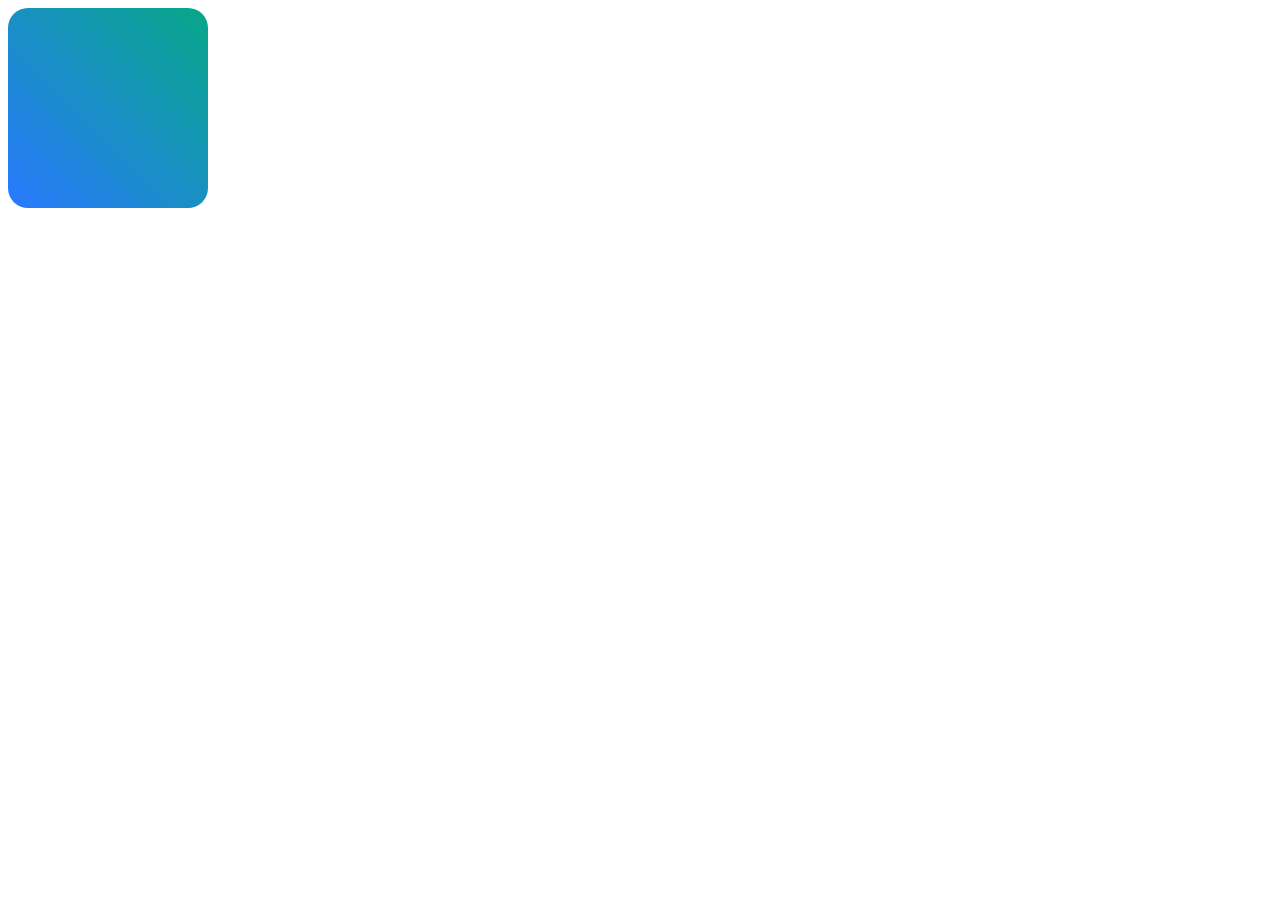
<file: test.html>
<!DOCTYPE html>
<html lang="en">

<head>
    <meta charset="UTF-8">
    <meta name="viewport" content="width=device-width, initial-scale=1.0">
    <title>Document</title>
    <link href="https://unpkg.com/aos@2.3.1/dist/aos.css" rel="stylesheet">
    <style>
        .boxed {
            width: 200px;
            height: 200px;
            position: relative;
            background-clip: padding-box;
            border: 10px solid transparent;
            background-color: #191a28;
            border-radius: 20px;
        }

        .boxed:before {
            content: "";
            position: absolute;
            inset: 0;
            z-index: -1;
            margin: -10px;
            background-image: linear-gradient(to right top, #2979ff, #07a787);
            border-radius: inherit;
        }
    </style>
</head>

<body>
    <button data-aos="fade-up" class="boxed">
        <div class="boxed-child"></div>
    </button>
    <script src="https://unpkg.com/aos@2.3.1/dist/aos.js"></script>
    <script>
        AOS.init();
    </script>
</body>

</html>
</file>
<file: assets/css/style.css>
/**
* Template Name: Day
* Updated: Sep 18 2023 with Bootstrap v5.3.2
* Template URL: https://bootstrapmade.com/day-multipurpose-html-template-for-free/
* Author: BootstrapMade.com
* License: https://bootstrapmade.com/license/
*/

/*--------------------------------------------------------------
# General
--------------------------------------------------------------*/
body {
  font-family: "Open Sans", sans-serif;
  color: #444444;
}

a {
  color: #cc1616;
  text-decoration: none;
}

a:hover {
  color: #e82d2d;
  text-decoration: none;
}

h1,
h2,
h3,
h4,
h5,
h6 {
  font-family: "Raleway", sans-serif;
}

/*--------------------------------------------------------------
# Back to top button
--------------------------------------------------------------*/
.back-to-top {
  position: fixed;
  visibility: hidden;
  opacity: 0;
  right: 15px;
  bottom: 15px;
  z-index: 996;
  background: #cc1616;
  width: 40px;
  height: 40px;
  transition: all 0.4s;
}

.back-to-top i {
  font-size: 28px;
  color: #fff;
  line-height: 0;
}

.back-to-top:hover {
  background: #e72323;
  color: #fff;
}

.back-to-top.active {
  visibility: visible;
  opacity: 1;
}

/*--------------------------------------------------------------
# Preloader
--------------------------------------------------------------*/
#preloader {
  position: fixed;
  top: 0;
  left: 0;
  right: 0;
  bottom: 0;
  z-index: 9999;
  overflow: hidden;
  background: #fff;
}

#preloader:before {
  content: "";
  position: fixed;
  top: calc(50% - 30px);
  left: calc(50% - 30px);
  border: 6px solid #cc1616;
  border-top-color: #efefef;
  border-radius: 50%;
  width: 60px;
  height: 60px;
  animation: animate-preloader 1s linear infinite;
}

@keyframes animate-preloader {
  0% {
    transform: rotate(0deg);
  }

  100% {
    transform: rotate(360deg);
  }
}

/*--------------------------------------------------------------
# Disable aos animation delay on mobile devices
--------------------------------------------------------------*/
@media screen and (max-width: 768px) {
  [data-aos-delay] {
    transition-delay: 0 !important;
  }
}

/*--------------------------------------------------------------
# Top Bar
--------------------------------------------------------------*/
#topbar {
  background: #191919;
  font-size: 15px;
  height: 40px;
  padding: 0;
  color: rgba(255, 255, 255, 0.6);
}

#topbar .contact-info a {
  line-height: 0;
  color: rgba(255, 255, 255, 0.6);
  transition: 0.3s;
}

#topbar .contact-info a:hover {
  color: #fff;
}

#topbar .contact-info i {
  color: #cc1616;
  line-height: 0;
  margin-right: 5px;
}

#topbar .contact-info .phone-icon {
  margin-left: 15px;
}

#topbar .social-links a {
  color: rgba(255, 255, 255, 0.6);
  padding: 4px 12px;
  display: inline-block;
  line-height: 1px;
  transition: 0.3s;
}

#topbar .social-links a:hover {
  color: #fff;
}

/*--------------------------------------------------------------
# Header
--------------------------------------------------------------*/
#header {
  background: rgba(25, 25, 25, 0.95);
  transition: all 0.5s;
  z-index: 997;
  height: 70px;
}

#header.fixed-top {
  background: #191919;
}

#header .logo {
  font-size: 30px;
  margin: 0;
  padding: 0;
  line-height: 1;
  font-weight: 700;
  letter-spacing: 2px;
  text-transform: uppercase;
}

#header .logo a {
  color: #fff;
}

#header .logo img {
  max-height: 40px;
}

.scrolled-offset {
  margin-top: 70px;
}

/*--------------------------------------------------------------
# Navigation Menu
--------------------------------------------------------------*/
/**
* Desktop Navigation 
*/
.navbar {
  padding: 0;
}

.navbar ul {
  margin: 0;
  padding: 0;
  display: flex;
  list-style: none;
  align-items: center;
}

.navbar li {
  position: relative;
}

.navbar>ul>li {
  margin-left: 5px;
}

.navbar a,
.navbar a:focus {
  display: flex;
  align-items: center;
  justify-content: space-between;
  padding: 25px 15px 24px 15px;
  font-size: 14px;
  color: #fff;
  white-space: nowrap;
  transition: 0.3s;
}

.navbar a i,
.navbar a:focus i {
  font-size: 12px;
  line-height: 0;
  margin-left: 5px;
}

.navbar a:hover,
.navbar .active,
.navbar .active:focus,
.navbar li:hover>a {
  background: #cc1616;
}

.navbar .dropdown ul {
  display: block;
  position: absolute;
  left: 0;
  top: calc(100% + 30px);
  margin: 0;
  padding: 10px 0;
  z-index: 99;
  opacity: 0;
  visibility: hidden;
  background: #fff;
  box-shadow: 0px 0px 30px rgba(127, 137, 161, 0.25);
  transition: 0.3s;
}

.navbar .dropdown ul li {
  min-width: 200px;
}

.navbar .dropdown ul a {
  padding: 10px 20px;
  color: #191919;
}

.navbar .dropdown ul a i {
  font-size: 12px;
}

.navbar .dropdown ul a:hover,
.navbar .dropdown ul .active:hover,
.navbar .dropdown ul li:hover>a {
  color: #fff;
}

.navbar .dropdown:hover>ul {
  opacity: 1;
  top: 100%;
  visibility: visible;
}

.navbar .dropdown .dropdown ul {
  top: 0;
  left: calc(100% - 30px);
  visibility: hidden;
}

.navbar .dropdown .dropdown:hover>ul {
  opacity: 1;
  top: 0;
  left: 100%;
  visibility: visible;
}

@media (max-width: 1366px) {
  .navbar .dropdown .dropdown ul {
    left: -90%;
  }

  .navbar .dropdown .dropdown:hover>ul {
    left: -100%;
  }
}

/**
* Mobile Navigation 
*/
.mobile-nav-toggle {
  color: #fff;
  font-size: 28px;
  cursor: pointer;
  display: none;
  line-height: 0;
  transition: 0.5s;
}

.mobile-nav-toggle.bi-x {
  color: #cc1616;
}

@media (max-width: 991px) {
  .mobile-nav-toggle {
    display: block;
  }

  .navbar ul {
    display: none;
  }
}

.navbar-mobile {
  position: fixed;
  overflow: hidden;
  top: 0;
  right: 0;
  left: 0;
  bottom: 0;
  background: rgba(0, 0, 0, 0.9);
  transition: 0.3s;
  z-index: 999;
}

.navbar-mobile .mobile-nav-toggle {
  position: absolute;
  top: 15px;
  right: 15px;
}

.navbar-mobile ul {
  display: block;
  position: absolute;
  top: 55px;
  right: 15px;
  bottom: 15px;
  left: 15px;
  padding: 10px 0;
  background-color: #fff;
  overflow-y: auto;
  transition: 0.3s;
}

.navbar-mobile a,
.navbar-mobile a:focus {
  padding: 10px 20px;
  font-size: 15px;
  color: #191919;
}

.navbar-mobile a:hover,
.navbar-mobile .active,
.navbar-mobile li:hover>a {
  color: #cc1616;
  background: none;
}

.navbar-mobile .getstarted,
.navbar-mobile .getstarted:focus {
  margin: 15px;
}

.navbar-mobile .dropdown ul {
  position: static;
  display: none;
  margin: 10px 20px;
  padding: 10px 0;
  z-index: 99;
  opacity: 1;
  visibility: visible;
  background: #fff;
  box-shadow: 0px 0px 30px rgba(127, 137, 161, 0.25);
}

.navbar-mobile .dropdown ul li {
  min-width: 200px;
}

.navbar-mobile .dropdown ul a {
  padding: 10px 20px;
}

.navbar-mobile .dropdown ul a i {
  font-size: 12px;
}

.navbar-mobile .dropdown ul a:hover,
.navbar-mobile .dropdown ul .active:hover,
.navbar-mobile .dropdown ul li:hover>a {
  color: #cc1616;
}

.navbar-mobile .dropdown>.dropdown-active {
  display: block;
}

/*--------------------------------------------------------------
# Hero Section
--------------------------------------------------------------*/
#hero {
  width: 100%;
  height: calc(100vh - 110px);
  background: url("../img/hero-bg.jpg") top center;
  background-size: cover;
  position: relative;
}

#hero:before {
  content: "";
  background: rgba(0, 0, 0, 0.5);
  position: absolute;
  bottom: 0;
  top: 0;
  left: 0;
  right: 0;
}

#hero h1 {
  margin: 0 0 10px 0;
  font-size: 48px;
  font-weight: 700;
  line-height: 56px;
  text-transform: uppercase;
  color: #fff;
}

#hero h2 {
  color: #eee;
  margin-bottom: 30px;
  font-size: 24px;
}

#hero .btn-get-started {
  font-family: "Raleway", sans-serif;
  text-transform: uppercase;
  font-weight: 500;
  font-size: 14px;
  letter-spacing: 0.5px;
  display: inline-block;
  padding: 10px 28px;
  transition: 0.5s;
  border: 2px solid #fff;
  color: #fff;
}

#hero .btn-get-started:hover {
  background: #cc1616;
  border-color: #cc1616;
}

@media (min-width: 1024px) {
  #hero {
    background-attachment: fixed;
  }
}

@media (max-width: 768px) {
  #hero {
    text-align: center;
  }

  #hero .container {
    padding-top: 40px;
  }

  #hero h1 {
    font-size: 28px;
    line-height: 36px;
  }

  #hero h2 {
    font-size: 18px;
    line-height: 24px;
    margin-bottom: 30px;
  }
}

/*--------------------------------------------------------------
# Sections General
--------------------------------------------------------------*/
section {
  padding: 60px 0;
  overflow: hidden;
}

.section-title {
  text-align: center;
  padding: 30px 0;
  position: relative;
}

.section-title h2 {
  font-size: 32px;
  font-weight: 700;
  text-transform: uppercase;
  margin-bottom: 20px;
  padding-bottom: 0;
  color: #191919;
  position: relative;
  z-index: 2;
}

.section-title span {
  position: absolute;
  top: 30px;
  color: #f4f4f4;
  left: 0;
  right: 0;
  z-index: 1;
  font-weight: 700;
  font-size: 52px;
  text-transform: uppercase;
  line-height: 0;
}

.section-title p {
  margin-bottom: 0;
  position: relative;
  z-index: 2;
}

@media (max-width: 575px) {
  .section-title h2 {
    font-size: 28px;
    margin-bottom: 15px;
  }

  .section-title span {
    font-size: 38px;
  }
}

/*--------------------------------------------------------------
# About
--------------------------------------------------------------*/
.about .content h3 {
  font-weight: 600;
  font-size: 26px;
}

.about .content ul {
  list-style: none;
  padding: 0;
}

.about .content ul li {
  padding-bottom: 10px;
}

.about .content ul i {
  font-size: 20px;
  padding-right: 4px;
  color: #cc1616;
}

.about .content p:last-child {
  margin-bottom: 0;
}

/*--------------------------------------------------------------
# Why Us
--------------------------------------------------------------*/
.why-us {
  padding-top: 10px;
}

.why-us .box {
  padding: 50px 30px;
  box-shadow: 0px 2px 15px rgba(0, 0, 0, 0.1);
  transition: all ease-in-out 0.3s;
}

.why-us .box span {
  display: block;
  font-size: 28px;
  font-weight: 700;
  color: #ed5b5b;
}

.why-us .box h4 {
  font-size: 24px;
  font-weight: 600;
  padding: 0;
  margin: 20px 0;
  color: #191919;
}

.why-us .box p {
  color: #aaaaaa;
  font-size: 15px;
  margin: 0;
  padding: 0;
}

.why-us .box:hover {
  background: #cc1616;
  padding: 30px 30px 70px 30px;
  box-shadow: 10px 15px 30px rgba(0, 0, 0, 0.18);
}

.why-us .box:hover span,
.why-us .box:hover h4,
.why-us .box:hover p {
  color: #fff;
}

/*--------------------------------------------------------------
# Clients
--------------------------------------------------------------*/
.clients {
  background: #f2f2f2;
  padding: 15px 0;
  text-align: center;
}

.clients img {
  width: 50%;
  filter: grayscale(100);
  transition: all 0.4s ease-in-out;
  display: inline-block;
  padding: 15px 0;
}

.clients img:hover {
  filter: none;
  transform: scale(1.2);
}

@media (max-width: 768px) {
  .clients img {
    width: 40%;
  }
}

/*--------------------------------------------------------------
# Services
--------------------------------------------------------------*/
.services .icon-box {
  text-align: center;
  padding: 80px 20px;
  transition: all ease-in-out 0.3s;
  box-shadow: 0px 2px 15px rgba(0, 0, 0, 0.1);
}

.services .icon-box .icon {
  margin: 0 auto;
  width: 64px;
  height: 64px;
  background: #cc1616;
  transition: all 0.3s ease-out 0s;
  display: flex;
  align-items: center;
  justify-content: center;
  margin-bottom: 20px;
  transform-style: preserve-3d;
  position: relative;
  z-index: 2;
}

.services .icon-box .icon i {
  color: #fff;
  font-size: 28px;
  transition: ease-in-out 0.3s;
}

.services .icon-box .icon::before {
  position: absolute;
  content: "";
  left: -8px;
  top: -8px;
  height: 100%;
  width: 100%;
  background: rgba(204, 22, 22, 0.15);
  transition: all 0.3s ease-out 0s;
  transform: translateZ(-1px);
  z-index: -1;
}

.services .icon-box h4 {
  font-weight: 700;
  margin-bottom: 15px;
  font-size: 24px;
}

.services .icon-box h4 a {
  color: #191919;
}

.services .icon-box p {
  line-height: 24px;
  font-size: 14px;
  margin-bottom: 0;
}

.services .icon-box:hover {
  background: #cc1616;
  border-color: #cc1616;
  padding: 70px 20px 90px 20px;
}

.services .icon-box:hover .icon {
  background: #fff;
}

.services .icon-box:hover .icon i {
  color: #cc1616;
}

.services .icon-box:hover .icon::before {
  background: rgba(255, 255, 255, 0.3);
}

.services .icon-box:hover h4 a,
.services .icon-box:hover p {
  color: #fff;
}

/*--------------------------------------------------------------
# Cta
--------------------------------------------------------------*/
.cta {
  background: linear-gradient(rgba(2, 2, 2, 0.5), rgba(0, 0, 0, 0.5)), url("../img/cta-bg.jpg") fixed center center;
  background-size: cover;
  padding: 120px 0;
}

.cta h3 {
  color: #fff;
  font-size: 28px;
  font-weight: 700;
}

.cta p {
  color: #fff;
}

.cta .cta-btn {
  font-family: "Raleway", sans-serif;
  text-transform: uppercase;
  font-weight: 500;
  font-size: 14px;
  letter-spacing: 1px;
  display: inline-block;
  padding: 10px 28px;
  transition: 0.5s;
  margin-top: 10px;
  border: 2px solid #fff;
  color: #fff;
}

.cta .cta-btn:hover {
  background: #cc1616;
  border: 2px solid #cc1616;
}

/*--------------------------------------------------------------
# Portfolio
--------------------------------------------------------------*/
.portfolio #portfolio-flters {
  padding: 0;
  margin: 0 auto 25px auto;
  list-style: none;
  text-align: center;
  border-radius: 50px;
}

.portfolio #portfolio-flters li {
  cursor: pointer;
  display: inline-block;
  padding: 10px 15px;
  font-size: 15px;
  font-weight: 500;
  line-height: 1;
  text-transform: uppercase;
  color: #444444;
  margin-bottom: 5px;
  transition: all 0.3s ease-in-out;
  font-family: "Poppins", sans-serif;
}

.portfolio #portfolio-flters li:hover,
.portfolio #portfolio-flters li.filter-active {
  color: #e82d2d;
}

.portfolio #portfolio-flters li:last-child {
  margin-right: 0;
}

.portfolio .portfolio-item {
  margin-bottom: 30px;
}

.portfolio .portfolio-item .portfolio-info {
  opacity: 0;
  position: absolute;
  left: 30px;
  right: 30px;
  bottom: 0;
  z-index: 3;
  transition: all ease-in-out 0.3s;
  background: rgba(255, 255, 255, 0.9);
  padding: 15px;
}

.portfolio .portfolio-item .portfolio-info h4 {
  font-size: 18px;
  color: #fff;
  font-weight: 600;
  color: #191919;
}

.portfolio .portfolio-item .portfolio-info p {
  color: #4c4c4c;
  font-size: 14px;
  margin-bottom: 0;
}

.portfolio .portfolio-item .portfolio-info .preview-link,
.portfolio .portfolio-item .portfolio-info .details-link {
  position: absolute;
  right: 40px;
  font-size: 24px;
  top: calc(50% - 18px);
  color: #333333;
}

.portfolio .portfolio-item .portfolio-info .preview-link:hover,
.portfolio .portfolio-item .portfolio-info .details-link:hover {
  color: #cc1616;
}

.portfolio .portfolio-item .portfolio-info .details-link {
  right: 10px;
}

.portfolio .portfolio-item .portfolio-links {
  opacity: 0;
  left: 0;
  right: 0;
  text-align: center;
  z-index: 3;
  position: absolute;
  transition: all ease-in-out 0.3s;
}

.portfolio .portfolio-item .portfolio-links a {
  color: #fff;
  margin: 0 2px;
  font-size: 28px;
  display: inline-block;
  transition: 0.3s;
}

.portfolio .portfolio-item .portfolio-links a:hover {
  color: #e82d2d;
}

.portfolio .portfolio-item:hover .portfolio-info {
  opacity: 1;
  bottom: 20px;
}

/*--------------------------------------------------------------
# Portfolio Details
--------------------------------------------------------------*/
.portfolio-details {
  padding-top: 40px;
}

.portfolio-details .portfolio-details-slider img {
  width: 100%;
}

.portfolio-details .portfolio-details-slider .swiper-pagination {
  margin-top: 20px;
  position: relative;
}

.portfolio-details .portfolio-details-slider .swiper-pagination .swiper-pagination-bullet {
  width: 12px;
  height: 12px;
  background-color: #fff;
  opacity: 1;
  border: 1px solid #cc1616;
}

.portfolio-details .portfolio-details-slider .swiper-pagination .swiper-pagination-bullet-active {
  background-color: #cc1616;
}

.portfolio-details .portfolio-info {
  padding: 30px;
  box-shadow: 0px 0 30px rgba(25, 25, 25, 0.08);
}

.portfolio-details .portfolio-info h3 {
  font-size: 22px;
  font-weight: 700;
  margin-bottom: 20px;
  padding-bottom: 20px;
  border-bottom: 1px solid #eee;
}

.portfolio-details .portfolio-info ul {
  list-style: none;
  padding: 0;
  font-size: 15px;
}

.portfolio-details .portfolio-info ul li+li {
  margin-top: 10px;
}

.portfolio-details .portfolio-description {
  padding-top: 30px;
}

.portfolio-details .portfolio-description h2 {
  font-size: 26px;
  font-weight: 700;
  margin-bottom: 20px;
}

.portfolio-details .portfolio-description p {
  padding: 0;
}

/*--------------------------------------------------------------
# Pricing
--------------------------------------------------------------*/
.pricing .box {
  padding: 20px;
  background: #f9f9f9;
  text-align: center;
  border-radius: 8px;
  position: relative;
  overflow: hidden;
}

.pricing .box h3 {
  font-weight: 400;
  padding: 15px;
  font-size: 18px;
  text-transform: uppercase;
  font-weight: 600;
  color: #191919;
}

.pricing .box h4 {
  font-size: 42px;
  color: #cc1616;
  font-weight: 500;
  font-family: "Open Sans", sans-serif;
  margin-bottom: 20px;
}

.pricing .box h4 sup {
  font-size: 20px;
  top: -15px;
  left: -3px;
}

.pricing .box h4 span {
  color: #bababa;
  font-size: 16px;
  font-weight: 300;
}

.pricing .box ul {
  padding: 0;
  list-style: none;
  color: #191919;
  text-align: center;
  line-height: 20px;
  font-size: 14px;
}

.pricing .box ul li {
  padding-bottom: 16px;
}

.pricing .box ul i {
  color: #cc1616;
  font-size: 18px;
  padding-right: 4px;
}

.pricing .box ul .na {
  color: #ccc;
  text-decoration: line-through;
}

.pricing .box .btn-wrap {
  padding: 15px;
  text-align: center;
}

.pricing .box .btn-buy {
  background: #cc1616;
  display: inline-block;
  padding: 10px 40px;
  color: #fff;
  transition: none;
  font-size: 14px;
  font-weight: 400;
  font-family: "Raleway", sans-serif;
  font-weight: 600;
  transition: 0.3s;
}

.pricing .box .btn-buy:hover {
  background: #e82d2d;
}

.pricing .featured {
  background: #cc1616;
  box-shadow: none;
  color: #fff;
}

.pricing .featured h3,
.pricing .featured h4,
.pricing .featured ul,
.pricing .featured ul li,
.pricing .featured ul .na {
  color: #fff;
}

.pricing .featured h4 span {
  color: rgba(255, 255, 255, 0.58);
}

.pricing .featured .btn-wrap {
  padding: 15px;
  text-align: center;
}

.pricing .featured .btn-buy {
  background: rgba(255, 255, 255, 0.2);
}

.pricing .featured .btn-buy:hover {
  background: #fff;
  color: #cc1616;
}

/*--------------------------------------------------------------
# Team
--------------------------------------------------------------*/
.team .member {
  text-align: center;
  margin-bottom: 20px;
  box-shadow: 0px 0px 12px 0px rgba(0, 0, 0, 0.1);
  padding: 30px 20px;
  background: #fff;
}

.team .member img {
  max-width: 60%;
  border-radius: 50%;
  margin: 0 0 30px 0;
}

.team .member h4 {
  font-weight: 700;
  margin-bottom: 2px;
  font-size: 18px;
}

.team .member span {
  font-style: italic;
  display: block;
  font-size: 13px;
}

.team .member p {
  padding-top: 10px;
  font-size: 14px;
  font-style: italic;
  color: #aaaaaa;
}

.team .member .social {
  margin-top: 15px;
}

.team .member .social a {
  color: #919191;
  transition: 0.3s;
}

.team .member .social a:hover {
  color: #cc1616;
}

.team .member .social i {
  font-size: 18px;
  margin: 0 2px;
}

/*--------------------------------------------------------------
# Contact
--------------------------------------------------------------*/
.contact .info-box {
  color: #444444;
  text-align: center;
  box-shadow: 0 0 30px rgba(214, 215, 216, 0.6);
  padding: 20px 0 30px 0;
}

.contact .info-box i {
  font-size: 32px;
  color: #cc1616;
  border-radius: 50%;
  padding: 8px;
  border: 2px dotted #f5a0a0;
}

.contact .info-box h3 {
  font-size: 20px;
  color: #777777;
  font-weight: 700;
  margin: 10px 0;
}

.contact .info-box p {
  padding: 0;
  line-height: 24px;
  font-size: 14px;
  margin-bottom: 0;
}

.contact .php-email-form {
  box-shadow: 0 0 30px rgba(214, 215, 216, 0.6);
  padding: 30px;
}

.contact .php-email-form .error-message {
  display: none;
  color: #fff;
  background: #ed3c0d;
  text-align: left;
  padding: 15px;
  font-weight: 600;
}

.contact .php-email-form .error-message br+br {
  margin-top: 25px;
}

.contact .php-email-form .sent-message {
  display: none;
  color: #fff;
  background: #18d26e;
  text-align: center;
  padding: 15px;
  font-weight: 600;
}

.contact .php-email-form .loading {
  display: none;
  background: #fff;
  text-align: center;
  padding: 15px;
}

.contact .php-email-form .loading:before {
  content: "";
  display: inline-block;
  border-radius: 50%;
  width: 24px;
  height: 24px;
  margin: 0 10px -6px 0;
  border: 3px solid #18d26e;
  border-top-color: #eee;
  animation: animate-loading 1s linear infinite;
}

.contact .php-email-form input,
.contact .php-email-form textarea {
  border-radius: 0;
  box-shadow: none;
  font-size: 14px;
}

.contact .php-email-form input::focus,
.contact .php-email-form textarea::focus {
  background-color: #cc1616;
}

.contact .php-email-form input {
  padding: 10px 15px;
}

.contact .php-email-form textarea {
  padding: 12px 15px;
}

.contact .php-email-form button[type=submit] {
  background: #cc1616;
  border: 0;
  padding: 10px 24px;
  color: #fff;
  transition: 0.4s;
}

.contact .php-email-form button[type=submit]:hover {
  background: #e82d2d;
}

@keyframes animate-loading {
  0% {
    transform: rotate(0deg);
  }

  100% {
    transform: rotate(360deg);
  }
}

/*--------------------------------------------------------------
# Breadcrumbs
--------------------------------------------------------------*/
.breadcrumbs {
  padding: 15px 0;
  background: #efefef;
}

.breadcrumbs h2 {
  font-size: 26px;
  font-weight: 600;
}

.breadcrumbs ol {
  display: flex;
  flex-wrap: wrap;
  list-style: none;
  padding: 0 0 10px 0;
  margin: 0;
  font-size: 14px;
}

.breadcrumbs ol li+li {
  padding-left: 10px;
}

.breadcrumbs ol li+li::before {
  display: inline-block;
  padding-right: 10px;
  color: #333333;
  content: "/";
}

/*--------------------------------------------------------------
# Footer
--------------------------------------------------------------*/
#footer {
  background: #0c0c0c;
  padding: 0 0 30px 0;
  color: #fff;
  font-size: 14px;
}

#footer .footer-top {
  padding: 60px 0 30px 0;
}

#footer .footer-top .footer-info {
  margin-bottom: 15px;
  background: #191919;
  color: #fff;
  border-top: 4px solid #cc1616;
  text-align: center;
  padding: 30px 20px;
}

#footer .footer-top .footer-info h3 {
  font-size: 36px;
  margin: 0 0 20px 0;
  padding: 2px 0 2px 0;
  line-height: 1;
  font-weight: 700;
}

#footer .footer-top .footer-info p {
  font-size: 14px;
  line-height: 24px;
  margin-bottom: 0;
  font-family: "Raleway", sans-serif;
}

#footer .footer-top .social-links a {
  font-size: 18px;
  display: inline-block;
  background: #262626;
  color: #fff;
  line-height: 1;
  padding: 8px 0;
  margin-right: 4px;
  border-radius: 50%;
  text-align: center;
  width: 36px;
  height: 36px;
  transition: 0.3s;
}

#footer .footer-top .social-links a:hover {
  background: #cc1616;
  color: #fff;
  text-decoration: none;
}

#footer .footer-top h4 {
  font-size: 16px;
  font-weight: 600;
  color: #fff;
  position: relative;
  padding-bottom: 12px;
}

#footer .footer-top .footer-links {
  margin-bottom: 30px;
}

#footer .footer-top .footer-links ul {
  list-style: none;
  padding: 0;
  margin: 0;
}

#footer .footer-top .footer-links ul i {
  padding-right: 2px;
  color: #ed5b5b;
  font-size: 18px;
  line-height: 1;
}

#footer .footer-top .footer-links ul li {
  padding: 10px 0;
  display: flex;
  align-items: center;
}

#footer .footer-top .footer-links ul li:first-child {
  padding-top: 0;
}

#footer .footer-top .footer-links ul a {
  color: #fff;
  transition: 0.3s;
  display: inline-block;
  line-height: 1;
}

#footer .footer-top .footer-links ul a:hover {
  color: #eb4444;
}

#footer .footer-top .footer-newsletter form {
  margin-top: 30px;
  background: #fff;
  padding: 6px 10px;
  position: relative;
  border-radius: 4;
}

#footer .footer-top .footer-newsletter form input[type=email] {
  border: 0;
  padding: 4px;
  width: calc(100% - 110px);
}

#footer .footer-top .footer-newsletter form input[type=submit] {
  position: absolute;
  top: 0;
  right: 0;
  bottom: 0;
  border: 0;
  background: none;
  font-size: 16px;
  padding: 0 20px;
  background: #cc1616;
  color: #fff;
  transition: 0.3s;
  border-radius: 4;
}

#footer .footer-top .footer-newsletter form input[type=submit]:hover {
  background: #e82d2d;
}

#footer .copyright {
  border-top: 1px solid #262626;
  text-align: center;
  padding-top: 30px;
}

#footer .credits {
  padding-top: 5px;
  text-align: center;
  font-size: 13px;
  color: #fff;
}

#footer .credits a {
  color: #e82d2d;
}

@media (max-width: 575px) {
  #footer .footer-top .footer-info {
    margin: -20px 0 30px 0;
  }
}
</file>
